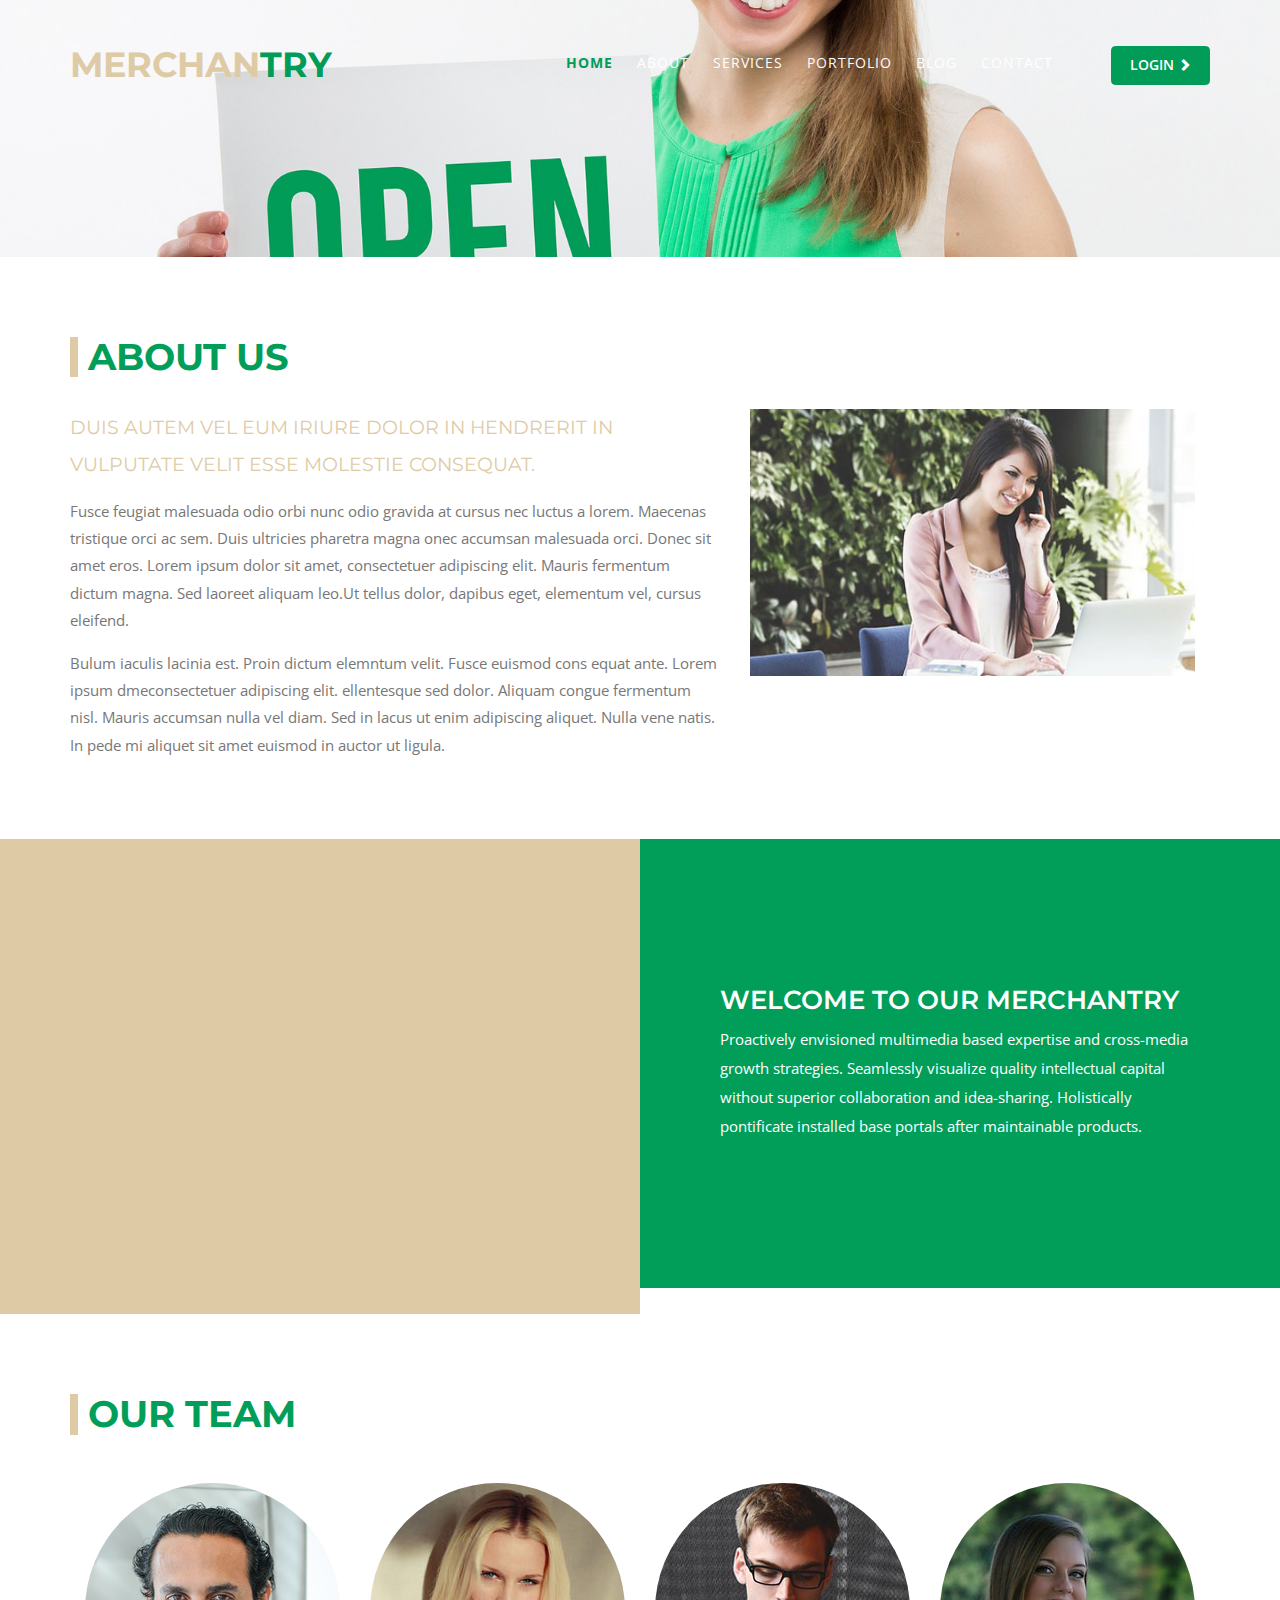
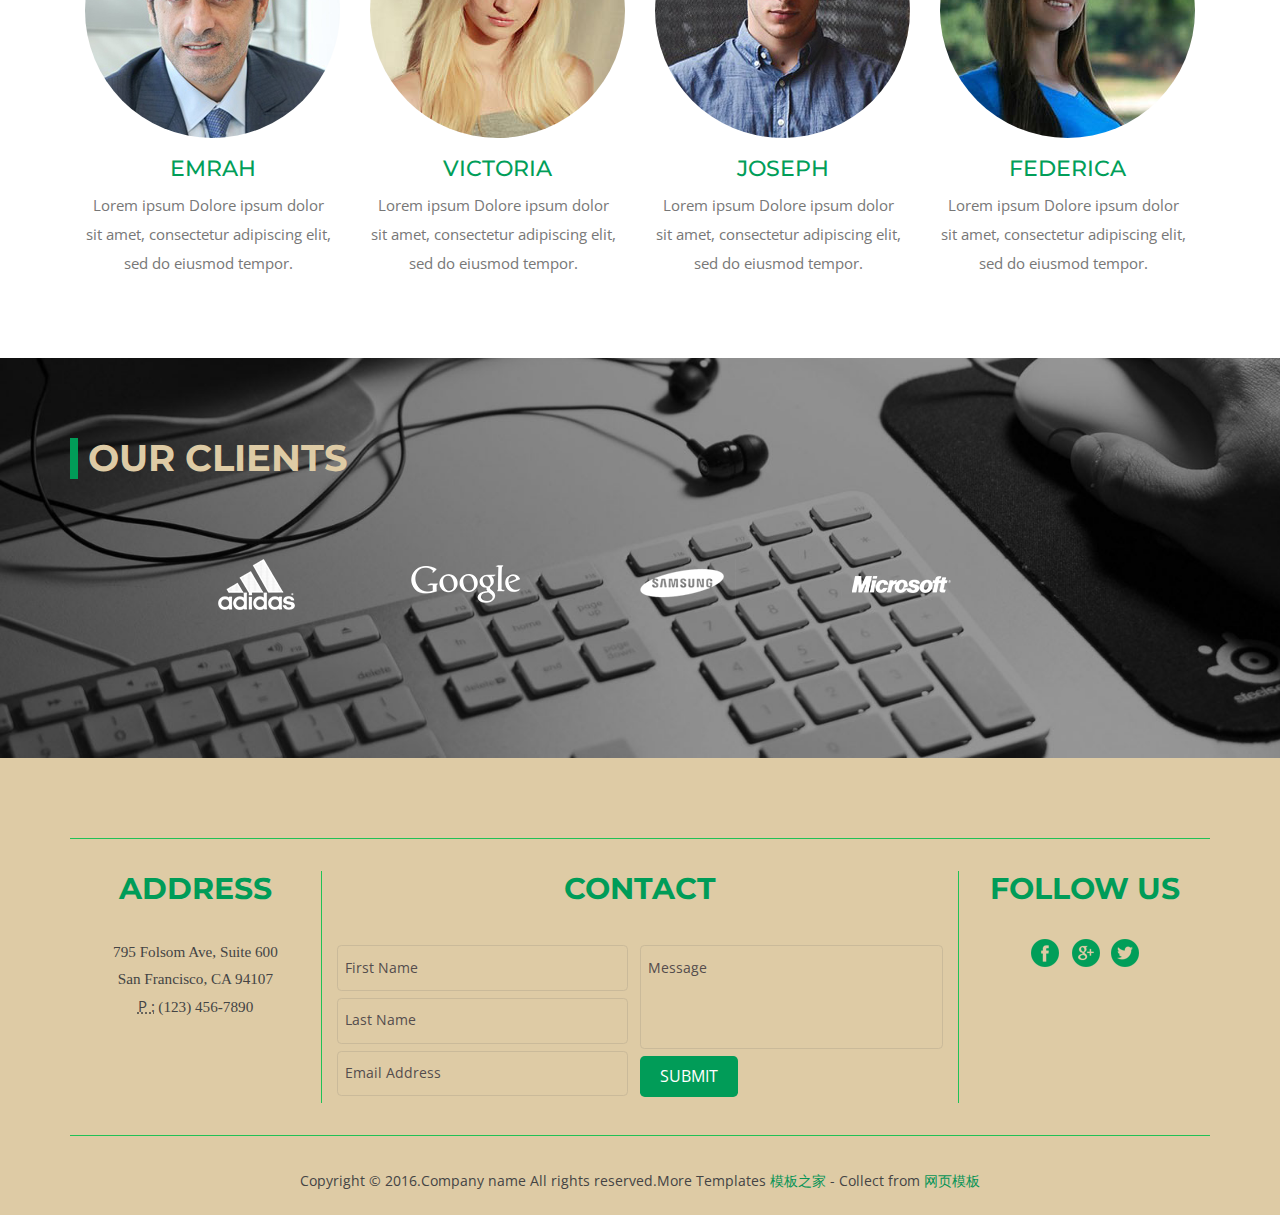
<file: static/about.html>
<!DOCTYPE HTML>
<html>
<head>
<title>About</title>
<meta name="viewport" content="width=device-width, initial-scale=1">
<meta http-equiv="Content-Type" content="text/html; charset=utf-8" />
<meta name="keywords" content="" />
<script type="application/x-javascript"> addEventListener("load", function() { setTimeout(hideURLbar, 0); }, false); function hideURLbar(){ window.scrollTo(0,1); } </script>
<link href="css/bootstrap.css" rel='stylesheet' type='text/css' />
<!--Custom-Theme-files-->
<link href="css/style.css" rel='stylesheet' type='text/css' />
<!--/script-->
<script src="js/modernizr.custom.js"></script>
<script src="js/jquery-1.11.1.min.js"></script> 
<script type="text/javascript" src="js/move-top.js"></script>
<script type="text/javascript" src="js/easing.js"></script>
<script type="text/javascript">
			jQuery(document).ready(function($) {
				$(".scroll").click(function(event){		
					event.preventDefault();
					$('html,body').animate({scrollTop:$(this.hash).offset().top},900);
				});
			});
</script>
		<link href='https://fonts.googleapis.com/css?family=Montserrat:400,700' rel='stylesheet' type='text/css'>
		<link href='https://fonts.googleapis.com/css?family=Open+Sans:400,600' rel='stylesheet' type='text/css'>

</head>
<body>
<!--start-home-->
   <div class="header two" id="home">
     <div class="container">
      <div class="header-top">
	       	<div class="logo">
                    <a href="index.html"><h1>Merchan<span>try</span></h1> </a>
			 </div>	
				    <div class="top-menu">
					    <span class="menu"> </span>
							<ul>
								<li><a class="active" href="index.html"><span data-hover="HOME">Home</span></a><label> </label></li>
								<li><a href="about.html"> <span data-hover="ABOUT">About</span></a><label> </label></li>
								<li><a href="index.html"><span data-hover="SERVICES">Services</span></a><label> </label></li>
								<li><a href="index.html"><span data-hover="PORTFOLIO">Portfolio</span></a><label> </label></li>
								<li><a href="blog.html"><span data-hover="BLOG">Blog</span></a><label> </label></li>
								<li><a href="contact.html"><span data-hover="CONTACT">CONTACT</span></a><label> </label></li>
				
							</ul>

						</div>
						<div class="login-pop">
							<div id="loginpop"><a href="#" id="loginButton"><span>Login <i class="arrow glyphicon glyphicon-chevron-right"></i></span></a>
									<div id="loginBox">                
										<form id="loginForm">
												<fieldset id="body">
													<fieldset>
														  <label for="email">Email Address</label>
														  <input type="text" name="email" id="email">
													</fieldset>
													<fieldset>
															<label for="password">Password</label>
															<input type="password" name="password" id="password">
													 </fieldset>
													<input type="submit" id="login" value="Sign in">
													<label for="checkbox"><input type="checkbox" id="checkbox"> <i>Remember me</i></label>
												</fieldset>
											<span><a href="#">Forgot your password?</a></span>
									 </form>
								</div>
							</div>

						</div>
						<script src="js/menu_jquery.js"></script>

                <!-- script-for-menu -->
								<script>
									$("span.menu").click(function(){
										$(".top-menu ul").slideToggle("slow" , function(){
										});
									});
								</script>

			<div class="clearfix"></div>
	<!--End-top-nav-script-->
	 </div>
</div>
<!--/start-banner-->
 </div>
    <!--//end-banner-->
		<!--start-about-->
   <div class="about">
		<div class="container">
			<h2 class="tittle"> About us</h2>
				<div class="about-top">
					<div class="col-md-7 about-top-right">
						<h4>Duis autem vel eum iriure dolor in hendrerit in vulputate velit esse molestie consequat.</h4>
						<p>Fusce feugiat malesuada odio orbi nunc odio gravida at cursus nec luctus a lorem. Maecenas tristique orci ac sem. Duis ultricies pharetra magna onec accumsan malesuada orci. Donec sit amet eros. Lorem ipsum dolor sit amet, consectetuer adipiscing elit. Mauris fermentum dictum magna. Sed laoreet aliquam leo.Ut tellus dolor, dapibus eget, elementum vel, cursus eleifend.</p>
						<p>Bulum iaculis lacinia est. Proin dictum elemntum velit. Fusce euismod cons equat ante. Lorem ipsum dmeconsectetuer adipiscing elit. ellentesque sed dolor. Aliquam congue fermentum nisl. Mauris accumsan nulla vel diam. Sed in lacus ut enim adipiscing aliquet. Nulla vene natis. In pede mi aliquet sit amet euismod in auctor ut ligula. </p>
					</div>
					<div class="col-md-5 about-top-left">
						<img src="images/b5.jpg" class="img-responsive" alt=""/>
					</div>
					<div class="clearfix"></div>
				</div>
        </div>
     </div>
	<!--start-welcome-->
		<div class="welcome">
			    <div class="video-top">
				   <div class="video">
					  <iframe src="https://player.vimeo.com/video/124530178"></iframe>
					</div>
					<div class="video-text">
						<h3>Welcome to Our Merchantry</h3>
						<p>Proactively envisioned multimedia based expertise and cross-media growth strategies. Seamlessly visualize quality intellectual capital without superior collaboration and idea-sharing. Holistically pontificate installed base portals after maintainable products.</p>
					</div>
						<div class="clearfix"> </div>
				</div>						
		</div>
		<!--//end-welcome-->
		<!--start-team-->
		<div class="content-team">
			<div class="container">
				<h3 class="tittle">Our team</h3>
				<div class="team-left">
					<div class="col-md-3 team-top">
						<div class="view view-seventh">
								<a href="#"><img class="img-responsive" src="images/t1.jpg" alt=""></a>
					                 <div class="mask">
				 						<ul class="social-icons">
											<li><a href="#"><span class="facebook"> </span></a></li>
											<li><a href="#"><span class="gg"> </span></a></li>
											<li><a href="#"><span class="twitter"> </span></a></li>
										</ul>
                   					 </div>
                   					 <h6>Emrah</h6>
			                    <p>Lorem ipsum Dolore ipsum dolor sit amet, consectetur adipiscing elit, sed do eiusmod tempor. </p>
                   		</div>
					</div>
					<div class="col-md-3 team-top team-in">
						<div class="view view-seventh">
								<a href="#"><img class="img-responsive" src="images/t2.jpg" alt=""></a>
								<div class="mask">
				 						<ul class="social-icons">
											<li><a href="#"><span class="facebook"> </span></a></li>
											<li><a href="#"><span class="gg"> </span></a></li>
											<li><a href="#"><span class="twitter"> </span></a></li>
										</ul>
			                    </div>
			                    <h6>Victoria</h6>
			                    <p>Lorem ipsum Dolore ipsum dolor sit amet, consectetur adipiscing elit, sed do eiusmod tempor. </p>
                   		 </div>
					</div>
					<div class="col-md-3 team-top">
						<div class="view view-seventh">
									<a href="#"><img class="img-responsive" src="images/t3.jpg" alt=""></a>
									<div class="mask">
				 						<ul class="social-icons">
											<li><a href="#"><span class="facebook"> </span></a></li>
											<li><a href="#"><span class="gg"> </span></a></li>
											<li><a href="#"><span class="twitter"> </span></a></li>
										</ul>
				                    </div>
				                    <h6>Joseph</h6>
			                    <p>Lorem ipsum Dolore ipsum dolor sit amet, consectetur adipiscing elit, sed do eiusmod tempor. </p>
                   		</div>
					</div>
					<div class="col-md-3 team-top top-team">
						<div class="view view-seventh">
									<a href="#"><img class="img-responsive" src="images/t4.jpg" alt=""></a>
								<div class="mask">
				 						<ul class="social-icons">
											<li><a href="#"><span class="facebook"> </span></a></li>
											<li><a href="#"><span class="gg"> </span></a></li>
											<li><a href="#"><span class="twitter"> </span></a></li>
										</ul>
			                    </div>
			                    <h6>Federica</h6>
			                    <p>Lorem ipsum Dolore ipsum dolor sit amet, consectetur adipiscing elit, sed do eiusmod tempor. </p>
			            </div>
					</div>
					<div class="clearfix"> </div>
				</div>
			</div>
		</div>
		<!--//end-team-->
		<!-- clients -->
			<div class="clients">
				<div class="container">
					<!-- head-section -->
						<div class="head-section text-center">
							<h3 class="tittle client">Our Clients</h3>
						</div>
					<!-- /head-section -->
					<!-- client-list -->
					<div class="client-list text-center">
						<ul>
							<li><a href="#"><img src="images/c-logo.png" title="adidas" /></a></li>
							<li><a href="#"><img src="images/c-logo1.png" title="google" /></a></li>
							<li><a href="#"><img src="images/c-logo2.png" title="samsung" /></a></li>
							<li><a href="#"><img src="images/c-logo3.png" title="microsoft" /></a></li>
						</ul>
					</div>
					<!-- /client-list -->
				</div>
			</div>
			<!-- clients -->
<!-- footer-->
	<div class="footer">
		<div class="container">
			<div class="footer-top">
				<div class="col-md-3 footer-left">
					<h4>Address</h4>
						<address>
							795 Folsom Ave, Suite 600<br>
							San Francisco, CA 94107<br>
							<abbr title="Phone">P :</abbr> (123) 456-7890
						</address>
				</div>
				<div class="col-md-6 footer-middle">
					<h4>Contact</h4>
					<form>
						<div class="ft-lt">
							<input type="text" value="First Name" placeholder="" onfocus="this.value='';" onblur="if (this.value == '') {this.value = 'First Name';}">	
							<input type="text" value="Last Name" placeholder="" onfocus="this.value='';" onblur="if (this.value == '') {this.value = 'Last Name';}">				
							<input type="text" value="Email Address" placeholder="" onfocus="this.value='';" onblur="if (this.value == '') {this.value = 'Email Address';}">
						</div>
						<div class="ft-rgt">
							<textarea placeholder="" onfocus="this.value='';" onblur="if (this.value == '') {this.value = 'Message';}">Message</textarea>	
							<input type="submit" value="Submit">
						</div>
					</form>
				</div>
				
					<div class="col-md-3 footer-left">
						<h4>Follow Us</h4>
							<div class="soci">
									<a href="#"><i class="f-1"> </i></a>
									<a href="#"><i class="t-1"> </i></a>
									<a href="#"><i class="g-1"> </i></a>
								</div>
					</div>
					<div class="clearfix"></div>
				</div>
					<div class="footer-text">
						<p>Copyright &copy; 2016.Company name All rights reserved.More Templates <a href="http://www.cssmoban.com/" target="_blank" title="模板之家">模板之家</a> - Collect from <a href="http://www.cssmoban.com/" title="网页模板" target="_blank">网页模板</a></p>
					</div>
				</div>
			</div>
			<!-- footer-->
				<!--start-smoth-scrolling-->
						<script type="text/javascript">
									$(document).ready(function() {
										/*
										var defaults = {
								  			containerID: 'toTop', // fading element id
											containerHoverID: 'toTopHover', // fading element hover id
											scrollSpeed: 1200,
											easingType: 'linear' 
								 		};
										*/
										
										$().UItoTop({ easingType: 'easeOutQuart' });
										
									});
								</script>
		<a href="#home" id="toTop" class="scroll" style="display: block;"> <span id="toTopHover" style="opacity: 1;"> </span></a>
<!--JS-->
<script type="text/javascript" src="js/bootstrap-3.1.1.min.js"></script>

<!--//JS-->

</body>
</html>
</file>
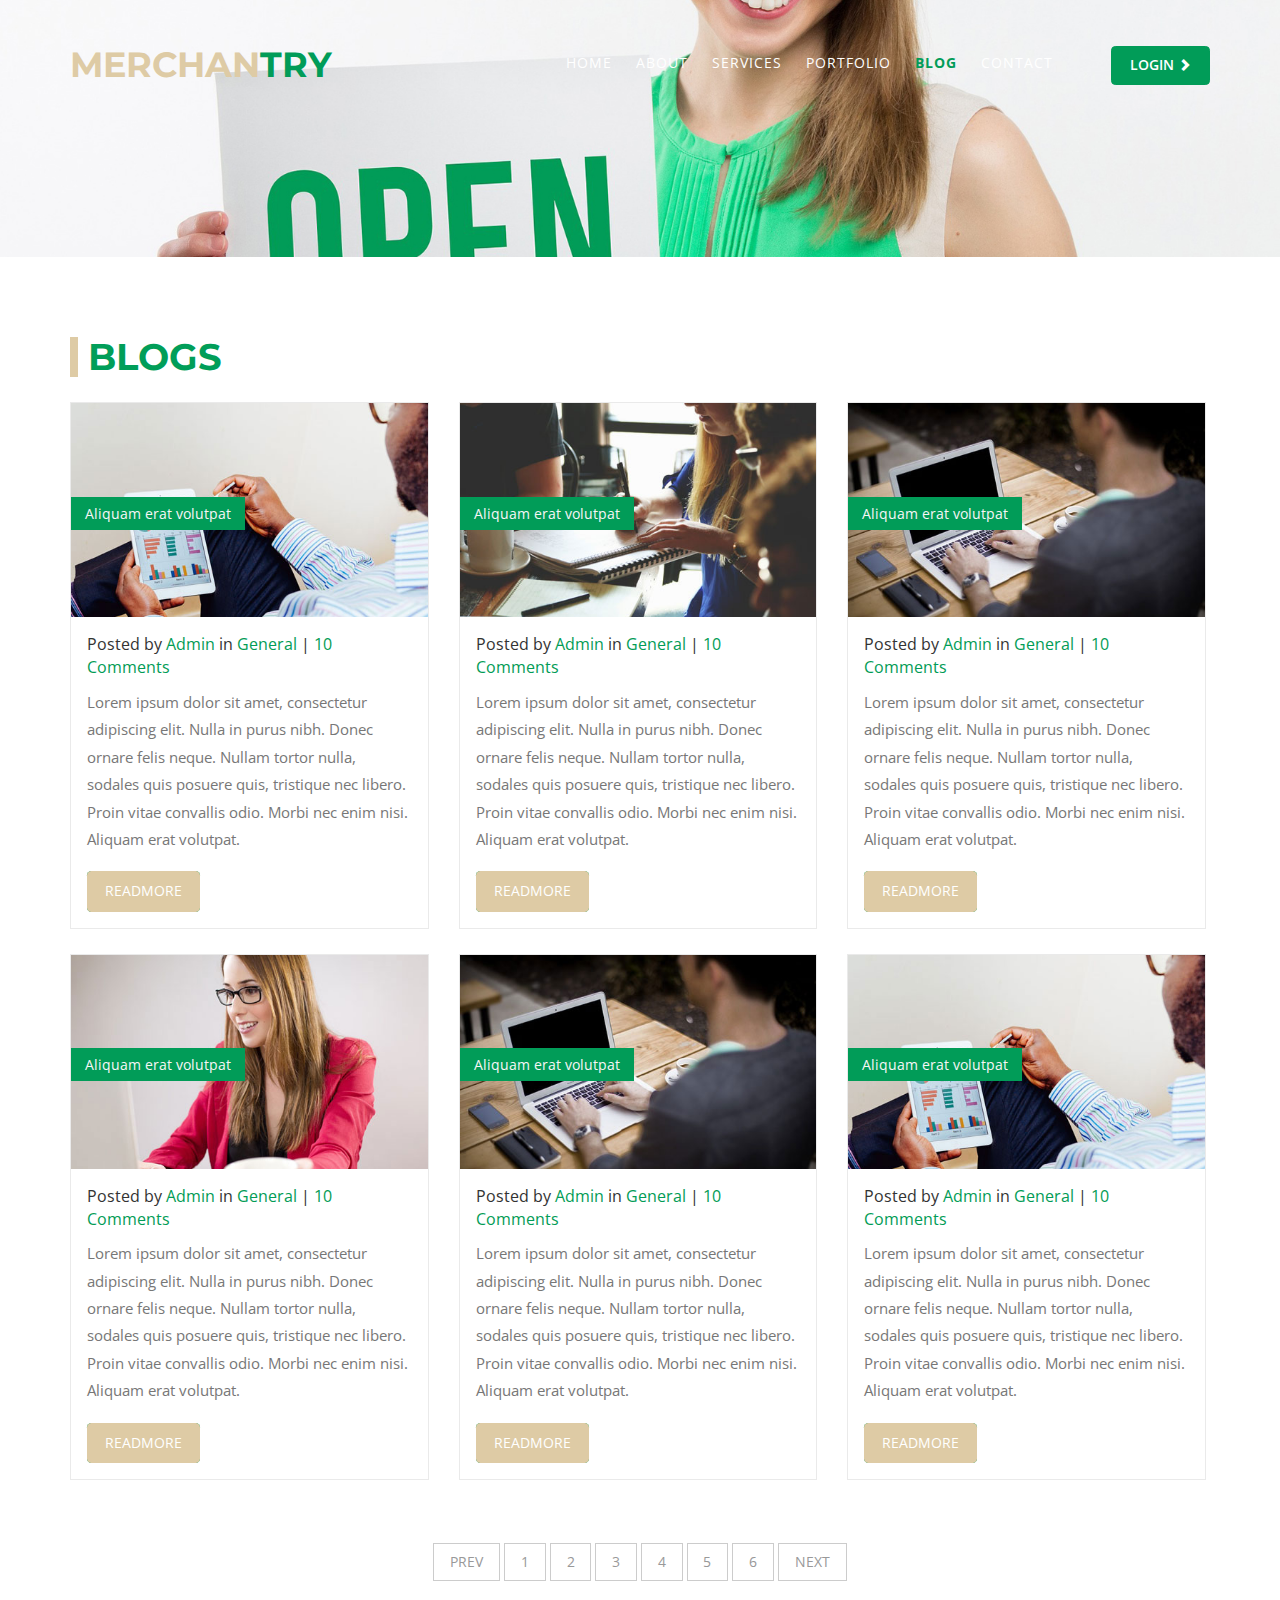
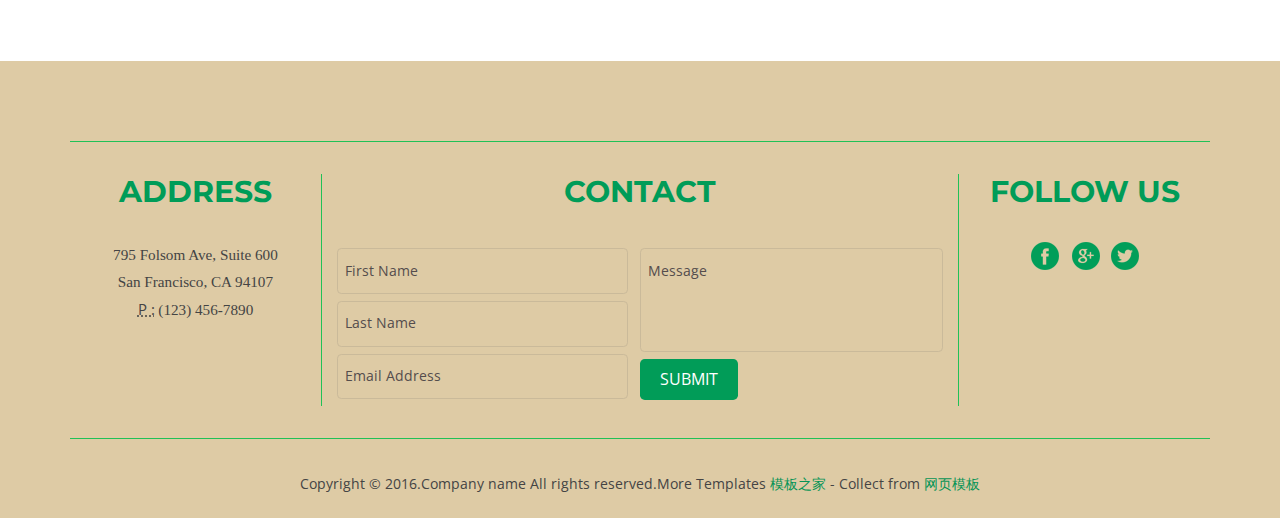
<file: static/blog.html>
<!DOCTYPE HTML>
<html>
<head>
<title>Blog</title>
<meta name="viewport" content="width=device-width, initial-scale=1">
<meta http-equiv="Content-Type" content="text/html; charset=utf-8" />
<meta name="keywords" content="" />
<script type="application/x-javascript"> addEventListener("load", function() { setTimeout(hideURLbar, 0); }, false); function hideURLbar(){ window.scrollTo(0,1); } </script>
<link href="css/bootstrap.css" rel='stylesheet' type='text/css' />
<!--Custom-Theme-files-->
<link href="css/style.css" rel='stylesheet' type='text/css' />
<!--/script-->
<script src="js/modernizr.custom.js"></script>
<script src="js/jquery-1.11.1.min.js"></script> 
<script type="text/javascript" src="js/move-top.js"></script>
<script type="text/javascript" src="js/easing.js"></script>
<script type="text/javascript">
			jQuery(document).ready(function($) {
				$(".scroll").click(function(event){		
					event.preventDefault();
					$('html,body').animate({scrollTop:$(this.hash).offset().top},900);
				});
			});
</script>
		<link href='http://fonts.googleapis.com/css?family=Montserrat:400,700' rel='stylesheet' type='text/css'>
		<link href='http://fonts.googleapis.com/css?family=Open+Sans:400,600' rel='stylesheet' type='text/css'>

</head>
<body>
<!--start-home-->
   <div class="header two" id="home">
     <div class="container">
      <div class="header-top">
	       	<div class="logo">
                    <a href="index.html"><h1>Merchan<span>try</span></h1> </a>
			 </div>	
				    <div class="top-menu">
					    <span class="menu"> </span>
							<ul>
								<li><a href="index.html"><span data-hover="HOME">Home</span></a><label> </label></li>
								<li><a href="about.html"> <span data-hover="ABOUT">About</span></a><label> </label></li>
								<li><a href="index.html"><span data-hover="SERVICES">Services</span></a><label> </label></li>
								<li><a href="index.html"><span data-hover="PORTFOLIO">Portfolio</span></a><label> </label></li>
								<li><a class="active" href="blog.html"><span data-hover="BLOG">Blog</span></a><label> </label></li>
								<li><a href="contact.html"><span data-hover="CONTACT">CONTACT</span></a><label> </label></li>
				
							</ul>

						</div>
						<div class="login-pop">
							<div id="loginpop"><a href="#" id="loginButton"><span>Login <i class="arrow glyphicon glyphicon-chevron-right"></i></span></a>
									<div id="loginBox">                
										<form id="loginForm">
												<fieldset id="body">
													<fieldset>
														  <label for="email">Email Address</label>
														  <input type="text" name="email" id="email">
													</fieldset>
													<fieldset>
															<label for="password">Password</label>
															<input type="password" name="password" id="password">
													 </fieldset>
													<input type="submit" id="login" value="Sign in">
													<label for="checkbox"><input type="checkbox" id="checkbox"> <i>Remember me</i></label>
												</fieldset>
											<span><a href="#">Forgot your password?</a></span>
									 </form>
								</div>
							</div>

						</div>
						<script src="js/menu_jquery.js"></script>

                <!-- script-for-menu -->
								<script>
									$("span.menu").click(function(){
										$(".top-menu ul").slideToggle("slow" , function(){
										});
									});
								</script>

				<div class="clearfix"></div>
					<!--End-top-nav-script-->
			 </div>
		</div>
 </div>
    <!--//end-banner-->
		<!--blog-starts--> 
<div class="blog-section">
	<div class="container"> 
		<h2 class="tittle">Blogs</h2>
		<div class="blog-post-grids">
			<div class="blog-post">
					<a href="single.html"><img src="images/b1.jpg" class="img-responsive" alt="  "/></a>
					<div class="text">
						<a href="single.html"> Aliquam erat volutpat</a>
					</div>
					<div class="admin-tag">
					<p>Posted by <a href="single.html">Admin</a> in <a href="#">General</a> | <a href="single.html">10 Comments</a></p>
					<p class="erat">Lorem ipsum dolor sit amet, consectetur adipiscing elit.
					Nulla in purus nibh. Donec ornare felis neque. Nullam tortor 
					nulla, sodales quis posuere quis, tristique nec libero. Proin 
					vitae convallis odio. Morbi nec enim nisi. Aliquam erat volutpat.</p>
					<a href="single.html" class="hvr-shutter-in-horizontal more">Readmore<span> </span></a>
					</div>
			</div>
			<div class="blog-post">
					<a href="single.html"><img src="images/b2.jpg" class="img-responsive" alt="  "/></a>
					<div class="text">
						<a href="single.html"> Aliquam erat volutpat</a>
					</div>
					<div class="admin-tag">
					<p>Posted by <a href="single.html">Admin</a> in <a href="#">General</a> | <a href="single.html">10 Comments</a></p>
					<p class="erat">Lorem ipsum dolor sit amet, consectetur adipiscing elit.
					Nulla in purus nibh. Donec ornare felis neque. Nullam tortor 
					nulla, sodales quis posuere quis, tristique nec libero. Proin 
					vitae convallis odio. Morbi nec enim nisi. Aliquam erat volutpat.</p>
					<a href="single.html" class="hvr-shutter-in-horizontal more">Readmore<span> </span></a>
					</div>
			</div>
		</div>
		<div class="blog-post-grids">
			<div class="blog-post">
				<a href="single.html"><img src="images/b3.jpg" class="img-responsive" alt="  "/></a>
				<div class="text">
					<a href="single.html"> Aliquam erat volutpat</a>
				</div>
				<div class="admin-tag">
				<p>Posted by <a href="single.html">Admin</a> in <a href="#">General</a> | <a href="single.html">10 Comments</a></p>
				<p class="erat">Lorem ipsum dolor sit amet, consectetur adipiscing elit.
				Nulla in purus nibh. Donec ornare felis neque. Nullam tortor 
				nulla, sodales quis posuere quis, tristique nec libero. Proin 
				vitae convallis odio. Morbi nec enim nisi. Aliquam erat volutpat.</p>
				<a href="single.html" class="hvr-shutter-in-horizontal more">Readmore<span> </span></a>
				</div>
			</div>
			<div class="blog-post">
				<a href="single.html"><img src="images/b4.jpg" class="img-responsive" alt="  "/></a>
				<div class="text">
					<a href="single.html"> Aliquam erat volutpat</a>
				</div>
				<div class="admin-tag">
				<p>Posted by <a href="single.html">Admin</a> in <a href="#">General</a> | <a href="single.html">10 Comments</a></p>
				<p class="erat">Lorem ipsum dolor sit amet, consectetur adipiscing elit.
				Nulla in purus nibh. Donec ornare felis neque. Nullam tortor 
				nulla, sodales quis posuere quis, tristique nec libero. Proin 
				vitae convallis odio. Morbi nec enim nisi. Aliquam erat volutpat.</p>
				<a href="single.html" class="hvr-shutter-in-horizontal more">Readmore<span> </span></a>
				</div>
			</div>
		</div>
		<div class="blog-post-grids">
			<div class="blog-post">
				<a href="single.html"><img src="images/b4.jpg" class="img-responsive" alt="  "/></a>
				<div class="text">
					<a href="single.html"> Aliquam erat volutpat</a>
				</div>
				<div class="admin-tag">
				<p>Posted by <a href="single.html">Admin</a> in <a href="#">General</a> | <a href="single.html">10 Comments</a></p>
				<p class="erat">Lorem ipsum dolor sit amet, consectetur adipiscing elit.
				Nulla in purus nibh. Donec ornare felis neque. Nullam tortor 
				nulla, sodales quis posuere quis, tristique nec libero. Proin 
				vitae convallis odio. Morbi nec enim nisi. Aliquam erat volutpat.</p>
				<a href="single.html" class="hvr-shutter-in-horizontal more">Readmore<span> </span></a>
				</div>
			</div>
			<div class="blog-post lost">
				<a href="single.html"><img src="images/b1.jpg" class="img-responsive" alt="  "/></a>
				<div class="text">
					<a href="single.html"> Aliquam erat volutpat</a>
				</div>
				<div class="admin-tag">
				<p>Posted by <a href="single.html">Admin</a> in <a href="#">General</a> | <a href="single.html">10 Comments</a></p>
				<p class="erat">Lorem ipsum dolor sit amet, consectetur adipiscing elit.
				Nulla in purus nibh. Donec ornare felis neque. Nullam tortor 
				nulla, sodales quis posuere quis, tristique nec libero. Proin 
				vitae convallis odio. Morbi nec enim nisi. Aliquam erat volutpat.</p>
				<a href="single.html" class="hvr-shutter-in-horizontal more">Readmore<span> </span></a>
				</div>
			</div>
			<div class="clearfix"> </div>
		</div>
		<div class="clearfix"> </div>
	</div>
	<!--start-news-pagenate-->
				<div class="blog-pagenat">
					<ul>
						<li><a class="frist" href="#">Prev</a></li>
						<li><a href="#">1</a></li>
						<li><a href="#">2</a></li>
						<li><a href="#">3</a></li>
						<li><a href="#">4</a></li>
						<li><a href="#">5</a></li>
						<li><a href="#">6</a></li>
						<li><a class="last" href="#">Next</a></li>
					</ul>
				</div>
			<!--//End-news-pagenate-->
	</div> 
<!-- footer-->
	<div class="footer">
		<div class="container">
			<div class="footer-top">
				<div class="col-md-3 footer-left">
					<h4>Address</h4>
						<address>
							795 Folsom Ave, Suite 600<br>
							San Francisco, CA 94107<br>
							<abbr title="Phone">P :</abbr> (123) 456-7890
						</address>
				</div>
				<div class="col-md-6 footer-middle">
					<h4>Contact</h4>
					<form>
						<div class="ft-lt">
							<input type="text" value="First Name" placeholder="" onfocus="this.value='';" onblur="if (this.value == '') {this.value = 'First Name';}">	
							<input type="text" value="Last Name" placeholder="" onfocus="this.value='';" onblur="if (this.value == '') {this.value = 'Last Name';}">				
							<input type="text" value="Email Address" placeholder="" onfocus="this.value='';" onblur="if (this.value == '') {this.value = 'Email Address';}">
						</div>
						<div class="ft-rgt">
							<textarea placeholder="" onfocus="this.value='';" onblur="if (this.value == '') {this.value = 'Message';}">Message</textarea>	
							<input type="submit" value="Submit">
						</div>
					</form>
				</div>
				
					<div class="col-md-3 footer-left">
						<h4>Follow Us</h4>
							<div class="soci">
									<a href="#"><i class="f-1"> </i></a>
									<a href="#"><i class="t-1"> </i></a>
									<a href="#"><i class="g-1"> </i></a>
								</div>
					</div>
					<div class="clearfix"></div>
				</div>
					<div class="footer-text">
						<p>Copyright &copy; 2016.Company name All rights reserved.More Templates <a href="http://www.cssmoban.com/" target="_blank" title="模板之家">模板之家</a> - Collect from <a href="http://www.cssmoban.com/" title="网页模板" target="_blank">网页模板</a></p>
					</div>
				</div>
			</div>
			<!-- footer-->
				<!--start-smoth-scrolling-->
						<script type="text/javascript">
									$(document).ready(function() {
										/*
										var defaults = {
								  			containerID: 'toTop', // fading element id
											containerHoverID: 'toTopHover', // fading element hover id
											scrollSpeed: 1200,
											easingType: 'linear' 
								 		};
										*/
										
										$().UItoTop({ easingType: 'easeOutQuart' });
										
									});
								</script>
		<a href="#home" id="toTop" class="scroll" style="display: block;"> <span id="toTopHover" style="opacity: 1;"> </span></a>
<!--JS-->
<script type="text/javascript" src="js/bootstrap-3.1.1.min.js"></script>

<!--//JS-->

</body>
</html>
</file>
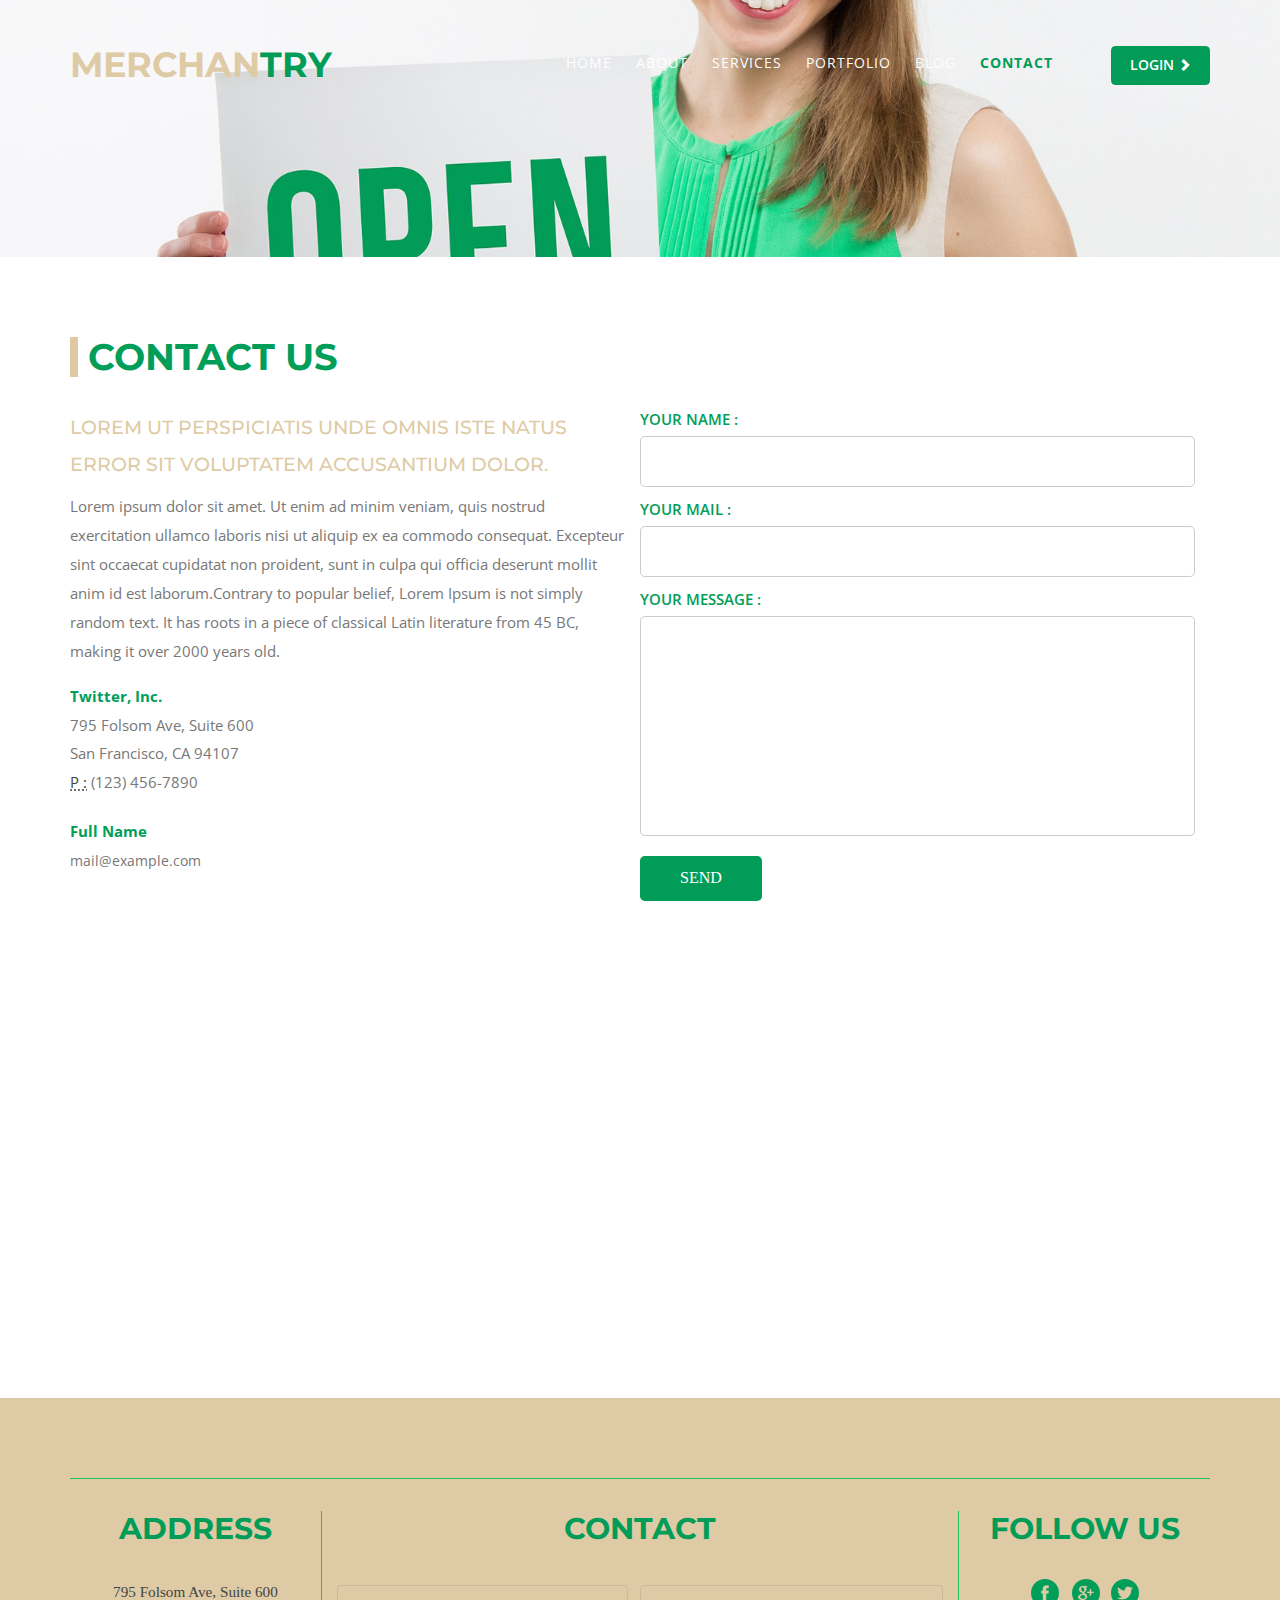
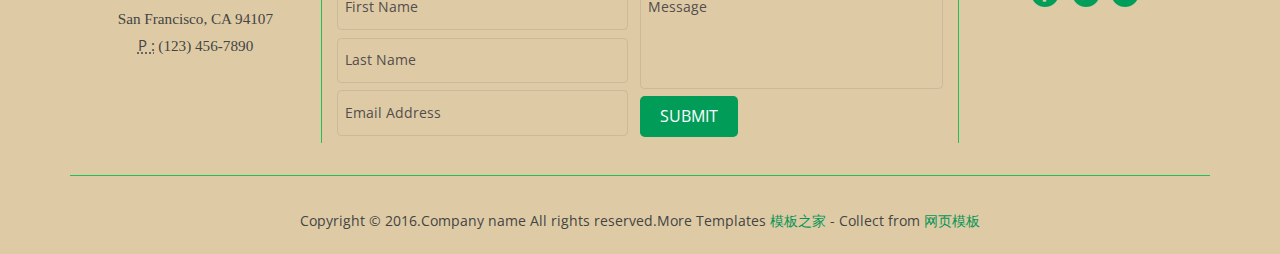
<file: static/contact.html>
<!DOCTYPE HTML>
<html>
<head>
<title>Contact</title>
<meta name="viewport" content="width=device-width, initial-scale=1">
<meta http-equiv="Content-Type" content="text/html; charset=utf-8" />
<meta name="keywords" content="" />
<script type="application/x-javascript"> addEventListener("load", function() { setTimeout(hideURLbar, 0); }, false); function hideURLbar(){ window.scrollTo(0,1); } </script>
<link href="css/bootstrap.css" rel='stylesheet' type='text/css' />
<!--Custom-Theme-files-->
<link href="css/style.css" rel='stylesheet' type='text/css' />
<!--/script-->
<script src="js/modernizr.custom.js"></script>
<script src="js/jquery-1.11.1.min.js"></script> 
<script type="text/javascript" src="js/move-top.js"></script>
<script type="text/javascript" src="js/easing.js"></script>
<script type="text/javascript">
			jQuery(document).ready(function($) {
				$(".scroll").click(function(event){		
					event.preventDefault();
					$('html,body').animate({scrollTop:$(this.hash).offset().top},900);
				});
			});
</script>
		<link href='https://fonts.googleapis.com/css?family=Montserrat:400,700' rel='stylesheet' type='text/css'>
		<link href='https://fonts.googleapis.com/css?family=Open+Sans:400,600' rel='stylesheet' type='text/css'>

</head>
<body>
<!--start-home-->
   <div class="header two" id="home">
     <div class="container">
      <div class="header-top">
	       	<div class="logo">
                    <a href="index.html"><h1>Merchan<span>try</span></h1> </a>
			 </div>	
				    <div class="top-menu">
					    <span class="menu"> </span>
							<ul>
								<li><a href="index.html"><span data-hover="HOME">Home</span></a><label> </label></li>
								<li><a href="about.html"> <span data-hover="ABOUT">About</span></a><label> </label></li>
								<li><a href="index.html"><span data-hover="SERVICES">Services</span></a><label> </label></li>
								<li><a href="index.html"><span data-hover="PORTFOLIO">Portfolio</span></a><label> </label></li>
								<li><a href="blog.html"><span data-hover="BLOG">Blog</span></a><label> </label></li>
								<li><a class="active" href="contact.html"><span data-hover="CONTACT">Contact</span></a><label> </label></li>
				
							</ul>

						</div>
						<div class="login-pop">
							<div id="loginpop"><a href="#" id="loginButton"><span>Login <i class="arrow glyphicon glyphicon-chevron-right"></i></span></a>
									<div id="loginBox">                
										<form id="loginForm">
												<fieldset id="body">
													<fieldset>
														  <label for="email">Email Address</label>
														  <input type="text" name="email" id="email">
													</fieldset>
													<fieldset>
															<label for="password">Password</label>
															<input type="password" name="password" id="password">
													 </fieldset>
													<input type="submit" id="login" value="Sign in">
													<label for="checkbox"><input type="checkbox" id="checkbox"> <i>Remember me</i></label>
												</fieldset>
											<span><a href="#">Forgot your password?</a></span>
									 </form>
								</div>
							</div>

						</div>
						<script src="js/menu_jquery.js"></script>

                <!-- script-for-menu -->
								<script>
									$("span.menu").click(function(){
										$(".top-menu ul").slideToggle("slow" , function(){
										});
									});
								</script>

				<div class="clearfix"></div>
					<!--End-top-nav-script-->
			 </div>
		</div>
 </div>
  <!--//end-banner-->
<!--/contact-->
	 <div class="section-contact">
	    <div class="container">
			      <h2 class="tittle">Contact us</h2>
				<div class="contact-main">
					<div class="col-md-6 contact-in">
						<h5>Lorem ut perspiciatis unde omnis iste natus error sit voluptatem accusantium dolor.</h5>
						<p class="para1">Lorem ipsum dolor sit amet. Ut enim ad minim veniam, quis nostrud exercitation ullamco laboris nisi ut aliquip ex ea commodo consequat. Excepteur sint occaecat cupidatat non proident, sunt in culpa qui officia deserunt mollit anim id est laborum.Contrary to popular belief, Lorem Ipsum is not simply random text. It has roots in a piece of classical Latin literature from 45 BC, making it over 2000 years old.  </p>
						<div class="more-address"> 
								<address>
								  <strong>Twitter, Inc.</strong><br>
								  795 Folsom Ave, Suite 600<br>
								  San Francisco, CA 94107<br>
								  <abbr title="Phone">P :</abbr> (123) 456-7890
								</address>
								<address>
								  <strong>Full Name</strong><br>
								  <a href="mailto:info@example.com">mail@example.com</a>
							   </address>
						  </div>
					</div>
					<div class="col-md-6 contact-grid">
						<form>
							<p class="your-para">Your Name :</p>
							<input type="text" value="" onfocus="this.value='';" onblur="if (this.value == '') {this.value ='';}">
							<p class="your-para">Your Mail :</p>
							<input type="text" value="" onfocus="this.value='';" onblur="if (this.value == '') {this.value ='';}">
							<p class="your-para">Your Message :</p>
							<textarea cols="77" rows="6" onfocus="this.value='';" onblur="if (this.value == '') {this.value = '';}"></textarea>
							<div class="send">
								<input type="submit" value="Send" >
							</div>
						</form>
					</div>
						<div class="clearfix"> </div>
			      </div>
	       </div>
     </div>
<!--//contact-->
	<!--map-->
			<div class="map">
				<iframe src="https://www.google.com/maps/embed?pb=!1m18!1m12!1m3!1d1675115.8258740564!2d-98.4671417929578!3d34.91371150021706!2m3!1f0!2f0!3f0!3m2!1i1024!2i768!4f13.1!3m3!1m2!1s0x54eab584e432360b%3A0x1c3bb99243deb742!2sUnited+States!5e0!3m2!1sen!2sin!4v1434956093308"></iframe>
				<span> </span>

			</div>
	<!--//map-->

<!-- footer-->
	<div class="footer">
		<div class="container">
			<div class="footer-top">
				<div class="col-md-3 footer-left">
					<h4>Address</h4>
						<address>
							795 Folsom Ave, Suite 600<br>
							San Francisco, CA 94107<br>
							<abbr title="Phone">P :</abbr> (123) 456-7890
						</address>
				</div>
				<div class="col-md-6 footer-middle">
					<h4>Contact</h4>
					<form>
						<div class="ft-lt">
							<input type="text" value="First Name" placeholder="" onfocus="this.value='';" onblur="if (this.value == '') {this.value = 'First Name';}">	
							<input type="text" value="Last Name" placeholder="" onfocus="this.value='';" onblur="if (this.value == '') {this.value = 'Last Name';}">				
							<input type="text" value="Email Address" placeholder="" onfocus="this.value='';" onblur="if (this.value == '') {this.value = 'Email Address';}">
						</div>
						<div class="ft-rgt">
							<textarea placeholder="" onfocus="this.value='';" onblur="if (this.value == '') {this.value = 'Message';}">Message</textarea>	
							<input type="submit" value="Submit">
						</div>
					</form>
				</div>
				
					<div class="col-md-3 footer-left">
						<h4>Follow Us</h4>
							<div class="soci">
									<a href="#"><i class="f-1"> </i></a>
									<a href="#"><i class="t-1"> </i></a>
									<a href="#"><i class="g-1"> </i></a>
								</div>
					</div>
					<div class="clearfix"></div>
				</div>
					<div class="footer-text">
						<p>Copyright &copy; 2016.Company name All rights reserved.More Templates <a href="http://www.cssmoban.com/" target="_blank" title="模板之家">模板之家</a> - Collect from <a href="http://www.cssmoban.com/" title="网页模板" target="_blank">网页模板</a></p>
					</div>
				</div>
			</div>
			<!-- footer-->
				<!--start-smoth-scrolling-->
						<script type="text/javascript">
									$(document).ready(function() {
										/*
										var defaults = {
								  			containerID: 'toTop', // fading element id
											containerHoverID: 'toTopHover', // fading element hover id
											scrollSpeed: 1200,
											easingType: 'linear' 
								 		};
										*/
										
										$().UItoTop({ easingType: 'easeOutQuart' });
										
									});
								</script>
		<a href="#home" id="toTop" class="scroll" style="display: block;"> <span id="toTopHover" style="opacity: 1;"> </span></a>
<!--JS-->
<script type="text/javascript" src="js/bootstrap-3.1.1.min.js"></script>

<!--//JS-->

</body>
</html>
</file>
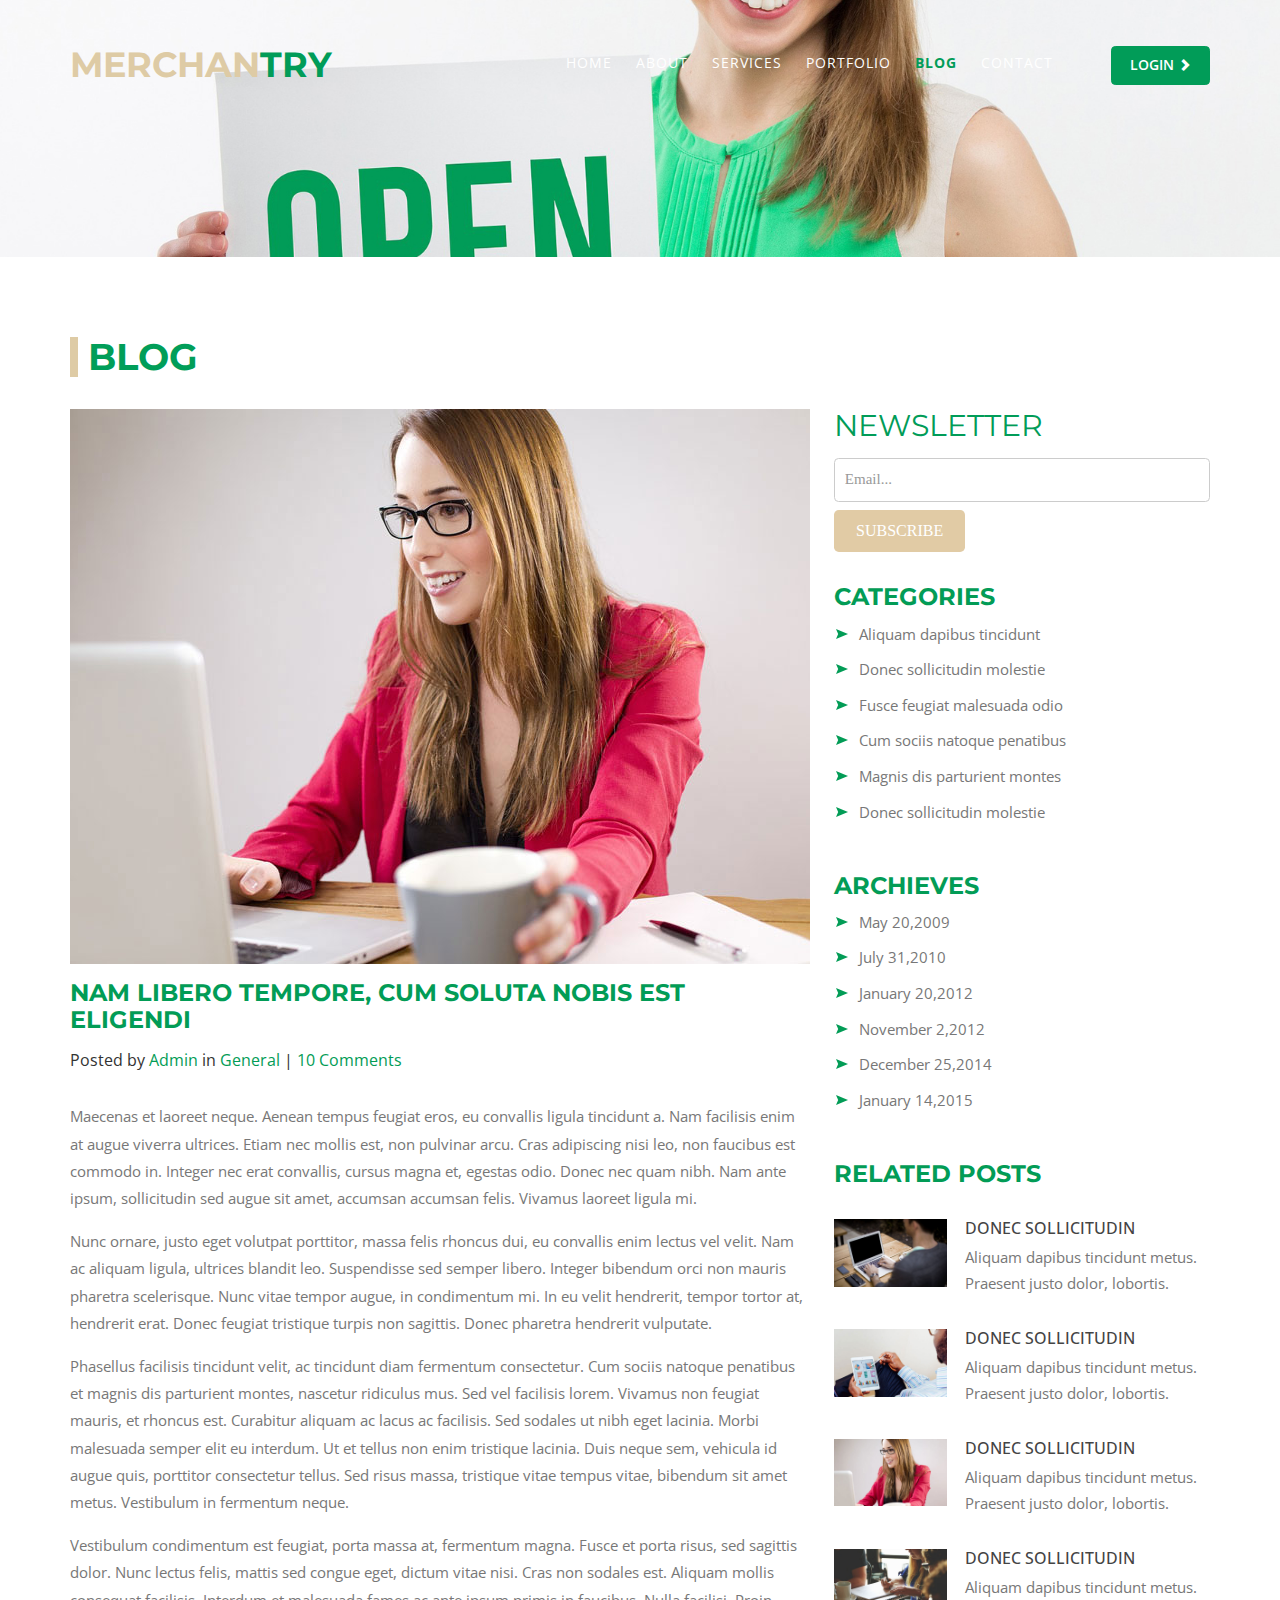
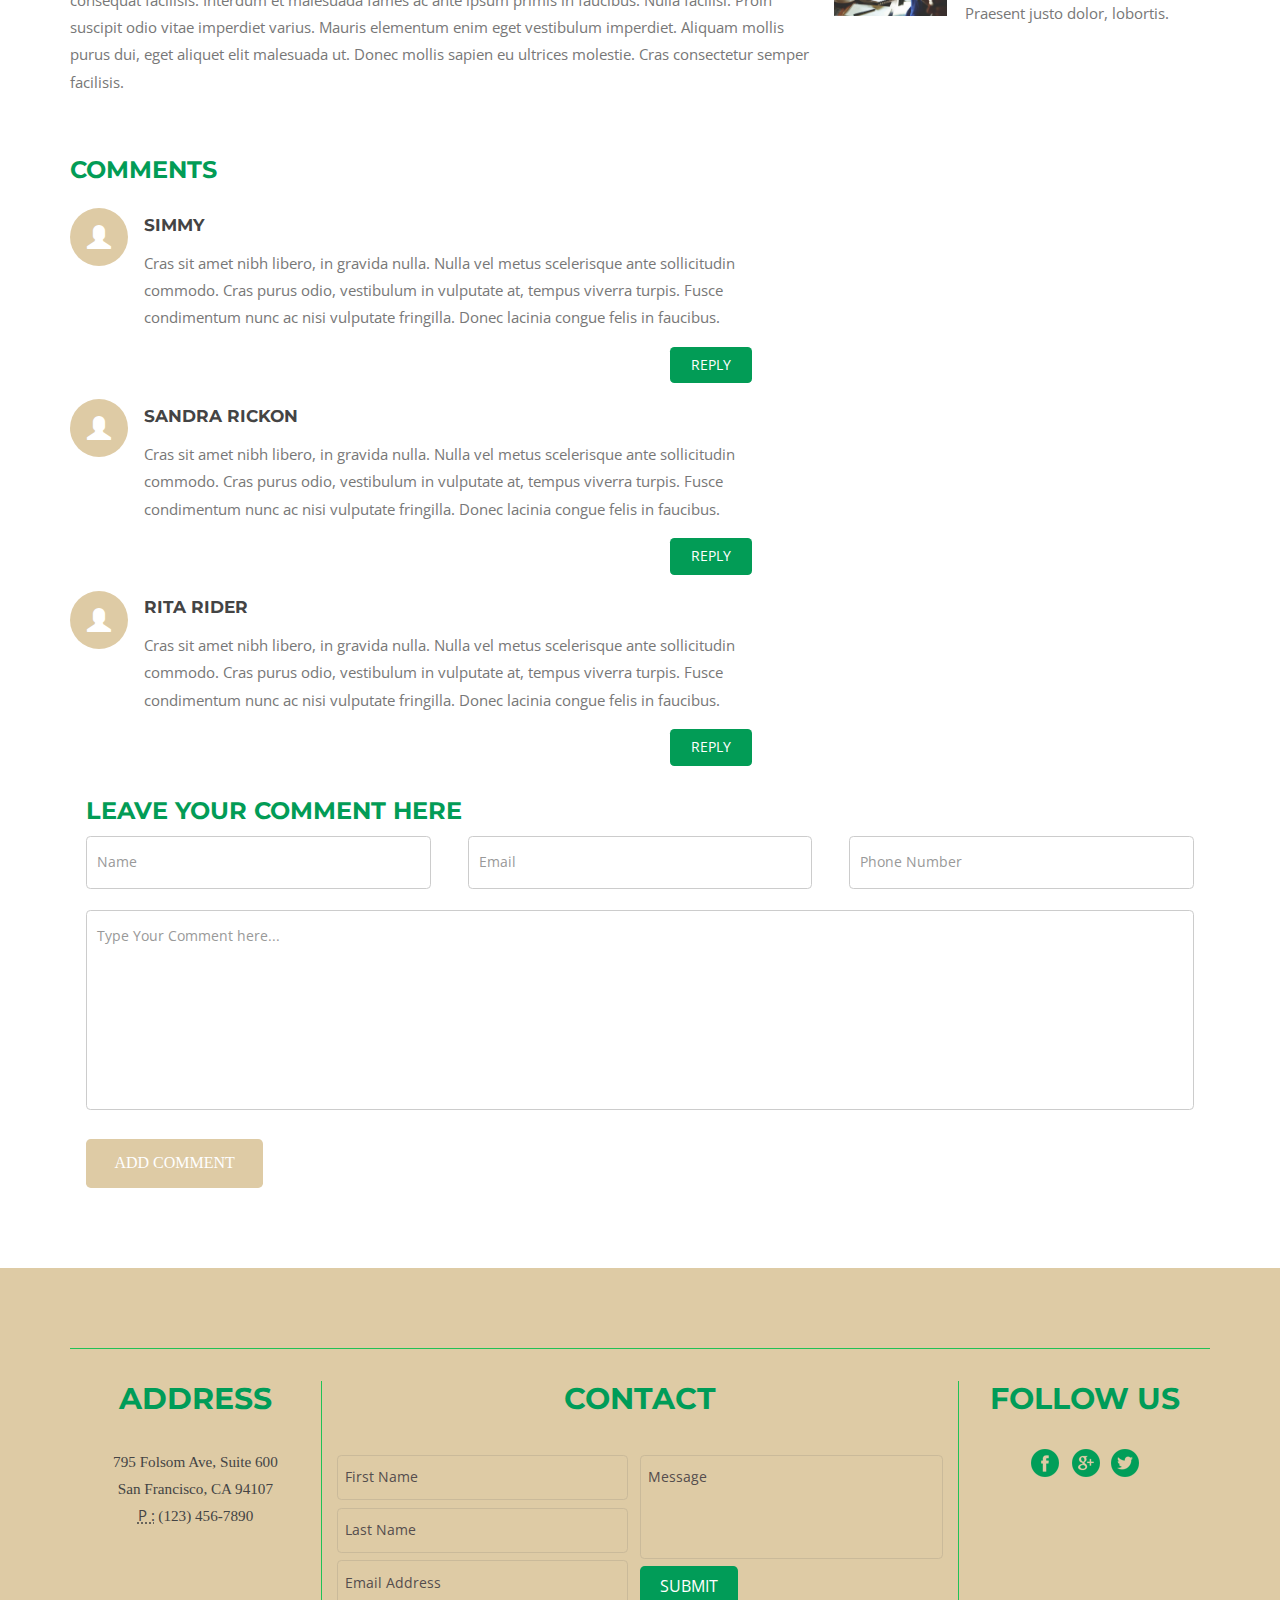
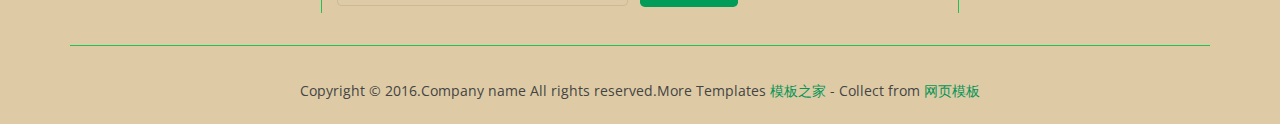
<file: static/single.html>
<!DOCTYPE HTML>
<html>
<head>
<title>Single Page</title>
<meta name="viewport" content="width=device-width, initial-scale=1">
<meta http-equiv="Content-Type" content="text/html; charset=utf-8" />
<meta name="keywords" content="" />
<script type="application/x-javascript"> addEventListener("load", function() { setTimeout(hideURLbar, 0); }, false); function hideURLbar(){ window.scrollTo(0,1); } </script>
<link href="css/bootstrap.css" rel='stylesheet' type='text/css' />
<!--Custom-Theme-files-->
<link href="css/style.css" rel='stylesheet' type='text/css' />
<!--/script-->
<script src="js/modernizr.custom.js"></script>
<script src="js/jquery-1.11.1.min.js"></script> 
<script type="text/javascript" src="js/move-top.js"></script>
<script type="text/javascript" src="js/easing.js"></script>
<script type="text/javascript">
			jQuery(document).ready(function($) {
				$(".scroll").click(function(event){		
					event.preventDefault();
					$('html,body').animate({scrollTop:$(this.hash).offset().top},900);
				});
			});
</script>
		<link href='https://fonts.googleapis.com/css?family=Montserrat:400,700' rel='stylesheet' type='text/css'>
		<link href='https://fonts.googleapis.com/css?family=Open+Sans:400,600' rel='stylesheet' type='text/css'>

</head>
<body>
<!--start-home-->
   <div class="header two" id="home">
     <div class="container">
      <div class="header-top">
	       	<div class="logo">
                    <a href="index.html"><h1>Merchan<span>try</span></h1> </a>
			 </div>	
				    <div class="top-menu">
					    <span class="menu"> </span>
							<ul>
								<li><a href="index.html"><span data-hover="HOME">Home</span></a><label> </label></li>
								<li><a href="about.html"> <span data-hover="ABOUT">About</span></a><label> </label></li>
								<li><a href="index.html"><span data-hover="SERVICES">Services</span></a><label> </label></li>
								<li><a href="index.html"><span data-hover="Portfolio">Portfolio</span></a><label> </label></li>
								<li><a class="active" href="blog.html"><span data-hover="BLOG">Blog</span></a><label> </label></li>
								<li><a href="contact.html"><span data-hover="CONTACT">Contact</span></a><label> </label></li>
				
							</ul>

						</div>
						<div class="login-pop">
							<div id="loginpop"><a href="#" id="loginButton"><span>Login <i class="arrow glyphicon glyphicon-chevron-right"></i></span></a>
									<div id="loginBox">                
										<form id="loginForm">
												<fieldset id="body">
													<fieldset>
														  <label for="email">Email Address</label>
														  <input type="text" name="email" id="email">
													</fieldset>
													<fieldset>
															<label for="password">Password</label>
															<input type="password" name="password" id="password">
													 </fieldset>
													<input type="submit" id="login" value="Sign in">
													<label for="checkbox"><input type="checkbox" id="checkbox"> <i>Remember me</i></label>
												</fieldset>
											<span><a href="#">Forgot your password?</a></span>
									 </form>
								</div>
							</div>

						</div>
						<script src="js/menu_jquery.js"></script>

                <!-- script-for-menu -->
								<script>
									$("span.menu").click(function(){
										$(".top-menu ul").slideToggle("slow" , function(){
										});
									});
								</script>

				<div class="clearfix"></div>
					<!--End-top-nav-script-->
			 </div>
		</div>
 </div>
    <!--//end-banner-->
		<!--blog-starts--> 
<div class="blog-section">
	<div class="container"> 
	   <h2 class="tittle">Blog</h2>
		<!--single-page-->
		 <div class="banner-bdy sig">
			<div class="single">
			<div class="sing-img-text">
				<img src="images/single.jpg" class="img-responsive" alt=" ">
				<div class="sing-img-text1">
					<h3>Nam libero tempore, cum soluta nobis est eligendi</h3>
						<div class="admin-tag1">
							<p>Posted by <a href="single.html">Admin</a> in <a href="#">General</a> | <a href="single.html">10 Comments</a></p>
						</div>
					<p class="est">Maecenas et laoreet neque. Aenean tempus feugiat eros, eu convallis ligula tincidunt a. Nam facilisis enim at augue viverra ultrices. Etiam nec mollis est, non pulvinar arcu. Cras adipiscing nisi leo, non faucibus est commodo in. Integer nec erat convallis, cursus magna et, egestas odio. Donec nec quam nibh. Nam ante ipsum, sollicitudin sed augue sit amet, accumsan accumsan felis. Vivamus laoreet ligula mi.
						<span>Nunc ornare, justo eget volutpat porttitor, massa felis rhoncus dui, eu convallis enim lectus vel velit. Nam ac aliquam ligula, ultrices blandit leo. Suspendisse sed semper libero. Integer bibendum orci non mauris pharetra scelerisque. Nunc vitae tempor augue, in condimentum mi. In eu velit hendrerit, tempor tortor at, hendrerit erat. Donec feugiat tristique turpis non sagittis. Donec pharetra hendrerit vulputate.</span>
						Phasellus facilisis tincidunt velit, ac tincidunt diam fermentum consectetur. Cum sociis natoque penatibus et magnis dis parturient montes, nascetur ridiculus mus. Sed vel facilisis lorem. Vivamus non feugiat mauris, et rhoncus est. Curabitur aliquam ac lacus ac facilisis. Sed sodales ut nibh eget lacinia. Morbi malesuada semper elit eu interdum. Ut et tellus non enim tristique lacinia. Duis neque sem, vehicula id augue quis, porttitor consectetur tellus. Sed risus massa, tristique vitae tempus vitae, bibendum sit amet metus. Vestibulum in fermentum neque.
						<span>Vestibulum condimentum est feugiat, porta massa at, fermentum magna. Fusce et porta risus, sed sagittis dolor. Nunc lectus felis, mattis sed congue eget, dictum vitae nisi. Cras non sodales est. Aliquam mollis consequat facilisis. Interdum et malesuada fames ac ante ipsum primis in faucibus. Nulla facilisi. Proin suscipit odio vitae imperdiet varius. Mauris elementum enim eget vestibulum imperdiet. Aliquam mollis purus dui, eget aliquet elit malesuada ut. Donec mollis sapien eu ultrices molestie. Cras consectetur semper facilisis.</span></p>
					<div class="com">
						<h3 class="commant">Comments</h3>
						<ul class="media-list">
						  <li class="media">
							<div class="media-left">
							  <a href="#">
								<span class="glyphicon glyphicon-user"></span>
							  </a>
							</div>
							<div class="media-body">
							  <h4 class="media-heading">Simmy</h4>
							  <p>Cras sit amet nibh libero, in gravida nulla. Nulla vel metus 
							  scelerisque ante sollicitudin commodo. Cras purus odio, 
							  vestibulum in vulputate at, tempus viverra turpis. 
							  Fusce condimentum nunc ac nisi vulputate fringilla. 
							  Donec lacinia congue felis in faucibus.</p>
							  <a href="#">Reply</a>
							</div>
						  </li>
						  <li class="media">
							<div class="media-left">
							  <a href="#">
								<span class="glyphicon glyphicon-user"></span>
							  </a>
							</div>
							<div class="media-body">
							  <h4 class="media-heading">Sandra Rickon</h4>
							  <p>Cras sit amet nibh libero, in gravida nulla. Nulla vel metus 
							  scelerisque ante sollicitudin commodo. Cras purus odio, 
							  vestibulum in vulputate at, tempus viverra turpis. 
							  Fusce condimentum nunc ac nisi vulputate fringilla. 
							  Donec lacinia congue felis in faucibus.</p>
							  <a href="#">Reply</a>
							</div>
						  </li>
						  <li class="media">
							<div class="media-left">
							  <a href="#">
								<span class="glyphicon glyphicon-user"></span>
							  </a>
							</div>
							<div class="media-body">
							  <h4 class="media-heading">Rita Rider</h4>
							  <p>Cras sit amet nibh libero, in gravida nulla. Nulla vel metus 
							  scelerisque ante sollicitudin commodo. Cras purus odio, 
							  vestibulum in vulputate at, tempus viverra turpis. 
							  Fusce condimentum nunc ac nisi vulputate fringilla. 
							  Donec lacinia congue felis in faucibus.</p>
							  <a href="#">Reply</a>
							</div>
						  </li>
						</ul>
					</div>
					
				</div>
			</div>
			<div class="sing-img-text-left">
				<div class="blog-right1">
					<div class="search11">
						<h3>Newsletter</h3>
						<form>
							<input type="text" value="Email..." onfocus="this.value = '';" onblur="if (this.value == '') {this.value = 'Email...';}" required="">
							<input type="submit" value="Subscribe">
						</form>
					</div>
					<div class="categories">
						<h3>Categories</h3>
						<ul>
							<li><a href="#">Aliquam dapibus tincidunt</a></li>
							<li><a href="#">Donec sollicitudin molestie</a></li>
							<li><a href="#">Fusce feugiat malesuada odio</a></li>
							<li><a href="#">Cum sociis natoque penatibus</a></li>
							<li><a href="#">Magnis dis parturient montes</a></li>
							<li><a href="#">Donec sollicitudin molestie</a></li>
						</ul>
					</div>
					<div class="categories categories-mid">
						<h3>Archieves</h3>
						<ul>
							<li><a href="#">May 20,2009</a></li>
							<li><a href="#">July 31,2010</a></li>
							<li><a href="#">January 20,2012</a></li>
							<li><a href="#">November 2,2012</a></li>
							<li><a href="#">December 25,2014</a></li>
							<li><a href="#">January 14,2015</a></li>
						</ul>
					</div>
					<div class="related-posts">
						<h3>Related Posts</h3>
						<div class="related-post">
							<div class="related-post-left">
								<a href="single.html"><img src="images/b4.jpg" class="img-responsive" alt=" " /></a>
							</div>
							<div class="related-post-right">
								<h4><a href="single.html">Donec sollicitudin</a></h4>
								<p>Aliquam dapibus tincidunt metus. 
									<span>Praesent justo dolor, lobortis.</span>
								</p>
							</div>
							<div class="clearfix"> </div>
						</div>
						<div class="related-post">
							<div class="related-post-left">
								<a href="single.html"><img src="images/b1.jpg" class="img-responsive" alt=" " /></a>
							</div>
							<div class="related-post-right">
								<h4><a href="single.html">Donec sollicitudin</a></h4>
								<p>Aliquam dapibus tincidunt metus. 
									<span>Praesent justo dolor, lobortis.</span>
								</p>
							</div>
							<div class="clearfix"> </div>
						</div>
						<div class="related-post">
							<div class="related-post-left">
								<a href="single.html"><img src="images/b2.jpg" class="img-responsive" alt=" " /></a>
							</div>
							<div class="related-post-right">
								<h4><a href="single.html">Donec sollicitudin</a></h4>
								<p>Aliquam dapibus tincidunt metus. 
									<span>Praesent justo dolor, lobortis.</span>
								</p>
							</div>
							<div class="clearfix"> </div>
						</div>
						<div class="related-post">
							<div class="related-post-left">
								<a href="single.html"><img src="images/b3.jpg" class="img-responsive" alt=" " /></a>
							</div>
							<div class="related-post-right">
								<h4><a href="single.html">Donec sollicitudin</a></h4>
								<p>Aliquam dapibus tincidunt metus. 
									<span>Praesent justo dolor, lobortis.</span>
								</p>
							</div>
							<div class="clearfix"> </div>
						</div>
					</div>
				</div>
			</div>
			<div class="clearfix"> </div>
			<div class="leave-a-comment">
				<h3>Leave your comment Here</h3> 
				<form>
					<input type="text" value="Name" onfocus="this.value = '';" onblur="if (this.value == '') {this.value = 'Name';}" required="">
					<input type="text" value="Email" onfocus="this.value = '';" onblur="if (this.value == '') {this.value = 'Email';}" required="">
					<input type="text" value="Phone Number" onfocus="this.value = '';" onblur="if (this.value == '') {this.value = 'Phone Number';}" required="">
					<textarea onfocus="this.value = '';" onblur="if (this.value == '') {this.value = 'Type Your Comment here...';}" required="">Type Your Comment here...</textarea>
					<input type="submit" value="Add Comment">
				</form>
			</div>
		</div>
	</div>
<!-- /single -->   
	</div>
	</div> 

<!--blog-ends--> 

<!-- footer-->
	<div class="footer">
		<div class="container">
			<div class="footer-top">
				<div class="col-md-3 footer-left">
					<h4>Address</h4>
						<address>
							795 Folsom Ave, Suite 600<br>
							San Francisco, CA 94107<br>
							<abbr title="Phone">P :</abbr> (123) 456-7890
						</address>
				</div>
				<div class="col-md-6 footer-middle">
					<h4>Contact</h4>
					<form>
						<div class="ft-lt">
							<input type="text" value="First Name" placeholder="" onfocus="this.value='';" onblur="if (this.value == '') {this.value = 'First Name';}">	
							<input type="text" value="Last Name" placeholder="" onfocus="this.value='';" onblur="if (this.value == '') {this.value = 'Last Name';}">				
							<input type="text" value="Email Address" placeholder="" onfocus="this.value='';" onblur="if (this.value == '') {this.value = 'Email Address';}">
						</div>
						<div class="ft-rgt">
							<textarea placeholder="" onfocus="this.value='';" onblur="if (this.value == '') {this.value = 'Message';}">Message</textarea>	
							<input type="submit" value="Submit">
						</div>
					</form>
				</div>
				
					<div class="col-md-3 footer-left">
						<h4>Follow Us</h4>
							<div class="soci">
									<a href="#"><i class="f-1"> </i></a>
									<a href="#"><i class="t-1"> </i></a>
									<a href="#"><i class="g-1"> </i></a>
								</div>
					</div>
					<div class="clearfix"></div>
				</div>
					<div class="footer-text">
						<p>Copyright &copy; 2016.Company name All rights reserved.More Templates <a href="http://www.cssmoban.com/" target="_blank" title="模板之家">模板之家</a> - Collect from <a href="http://www.cssmoban.com/" title="网页模板" target="_blank">网页模板</a></p>
					</div>
				</div>
			</div>
			<!-- footer-->
				<!--start-smoth-scrolling-->
						<script type="text/javascript">
									$(document).ready(function() {
										/*
										var defaults = {
								  			containerID: 'toTop', // fading element id
											containerHoverID: 'toTopHover', // fading element hover id
											scrollSpeed: 1200,
											easingType: 'linear' 
								 		};
										*/
										
										$().UItoTop({ easingType: 'easeOutQuart' });
										
									});
								</script>
		<a href="#home" id="toTop" class="scroll" style="display: block;"> <span id="toTopHover" style="opacity: 1;"> </span></a>
<!--JS-->
<script type="text/javascript" src="js/bootstrap-3.1.1.min.js"></script>

<!--//JS-->

</body>
</html>
</file>
<file: static/css/style.css>
html, body{
    font-family: 'OpenSans-Regular';
	font-size: 100%;
	background: #FFf;
}
body a {
	transition:0.5s all;
	-webkit-transition:0.5s all;
	-moz-transition:0.5s all;
	-o-transition:0.5s all;
	-ms-transition:0.5s all;
	font-family: 'Open Sans', sans-serif;
}
a:hover{
 text-decoration:none;
}
input[type="button"],input[type="submit"],li.parallelogram{
	transition:0.5s all;
	-webkit-transition:0.5s all;
	-moz-transition:0.5s all;
	-o-transition:0.5s all;
	-ms-transition:0.5s all;
}
h1,h2,h3,h4,h5,h6{
	margin:0;
	font-family: 'Montserrat', sans-serif;
}	
p{
  margin:0;
  font-family: 'Open Sans', sans-serif;
}
ul{
	margin:0;
	padding:0;
}
label{
	margin:0;
}
.header-top {
  padding: 1em 0 1em 0;
}
.logo {
    float: left;
}
.logo a {
    display: block;
}
.logo a h1{
    font-size: 2.6em;
    color: #decba5;
    text-transform: uppercase;
    margin-top: 28px;
	font-weight:700;
}
.logo a h1 span{
    color:#019c58;
	}
/* Effect 5: same word slide in */
.top-menu ul li a {
	overflow: hidden;
	padding: 0 4px;
	font-family: 'Open Sans', sans-serif;
}
.top-menu ul li a span {
	position: relative;
	display: inline-block;
	-webkit-transition: -webkit-transform 0.3s;
	-moz-transition: -moz-transform 0.3s;
	transition: transform 0.3s;
	font-family: 'Open Sans', sans-serif;
}
.top-menu ul li a span::before {
	position: absolute;
	top: 100%;
	content: attr(data-hover);
	font-weight: 700;
	-webkit-transform: translate3d(0,0,0);
	-moz-transform: translate3d(0,0,0);
	transform: translate3d(0,0,0);
	    color:#019c58;
		font-family: 'Open Sans', sans-serif;
}
.top-menu ul li a:hover span,
.top-menu ul li a:focus span {
	-webkit-transform: translateY(-100%);
	-moz-transform: translateY(-100%);
	transform: translateY(-100%);
}
.top-menu {
    float: left;
    margin-left:14em;
}
.top-menu ul li {
    display: inline-block;
    margin: 0 .4em;
    outline: none;
    text-decoration: none;
    text-transform: uppercase;
    font-weight: 400;
    font-size: 15px;
}
.top-menu ul li a {
	position: relative;
    display: inline-block;
    margin: 38px 0 0 0;
    outline: none;
    color: #fff;
    text-decoration: none;
    text-transform: uppercase;
    letter-spacing: 1px;
    font-weight: 400;
    font-size: 0.9em;
    height: 22px;
}
.top-menu ul li a.active,.top-menu ul li a:hover{
	color:#019c58;
	font-weight:700;
}
.top_right {
    float: right;
	    margin-top: 0.6em;
}
.top_right h6{
       color: #00aaad;
    font-size: 0.85em;
    font-weight: 400;
    text-transform: uppercase;
	    padding: 0;
}
.top_right p {
         color: #a5cd39;
    font-size: 1em;
       font-weight: 600;
    text-transform: uppercase;
    margin-top: 0.8em;
}
.header-middle {
    padding: 2em 0;
}
/*--login-pop--*/
#loginpop {
	    position: relative;
    float: right;
    margin-top: 1.9em;
}
i.arrow {
    font-size: 0.9em;
  color: #fff;
  vertical-align: baseline;
  transition:0.5s all;
	-webkit-transition:0.5s all;
	-moz-transition:0.5s all;
	-o-transition:0.5s all;
	-ms-transition:0.5s all;
  }
#loginpop a span:hover i.arrow{
  color:#fff;
  }
#loginpop a{
	text-decoration:none;
}
#loginpop a span{
   display: block;
  color: #fff;
  background:#019c58;
  padding:8px 18px;
  font-size: 0.9em;
border: 1px solid #029b58;
  transition: 0.5s all;
  -webkit-transition: 0.5s all;
  -moz-transition: 0.5s all;
  -o-transition: 0.5s all;
  -ms-transition: 0.5s all;
  font-weight: 600;
  text-transform: uppercase;
  border-radius:0.3em;
  -o-border-radius:0.3em;
  -webkit-border-radius:0.3em;
  -moz-border-radius:0.3em;
  outline:none;
  font-family: 'Open Sans', sans-serif;
  }
 #loginpop a span:hover{
	background:#222;
	 border: 1px solid #222;
	 color:#fff;
 }
/* Login Button */
#loginButton { 
    display:inline-block;  
    position:relative;
    z-index:30;
    cursor:pointer;
}
/* Login Box */
#loginBox {
    position:absolute;
    top: 56px;
    right: 4px;
    display:none;
    z-index:29;
}
#loginForm:after {
	     content: '';
    position: absolute;
    right: 25px;
    top: -19px;
    border-left: 12px solid rgba(0, 0, 0, 0);
    border-right: 12px solid rgba(0, 0, 0, 0);
    border-bottom: 19px solid #FFFFFF;
}
/* Login Form */
#loginForm {
	  width: 300px;
  background: #fff;
  border: 1px solid #d6d6d6;
  height: 251px;
}
#loginForm fieldset {
    margin:0 0 15px 0;
    display:block;
    border:0;
    padding:0;
}
fieldset#body {
    border-radius:3px;
    -webkit-border-radius:3px;
    -moz-border-radius:3px;
    -o-border-radius:3px;
    padding:15px 15px;
    margin:0;
}
#loginForm #checkbox {
    width:auto;
    margin:3px 6px 0 0;
    float:left;
    padding:0;
    border:0;
}
#body label {
   color:#34353a;
    margin:10px 0 0 0;
    display:block;
    float:left;
    font-size:0.8725em;
    font-weight: 400;
}
#loginForm #body fieldset label{
    display:block;
    float:none;
    margin:0 0 6px 0;
	font-family: 'Open Sans', sans-serif;
}
#loginForm #login {
  width: auto;
  float: left;
  background:#019c58;
  color: #fff;
  font-size: 0.8725em;
  padding: 7px 20px;
  border: none;
  margin: 0 12px 0 0;
  cursor: pointer;
  transition: all .5s;
  -webkit-transition: all .5s;
  -moz-transition: all .5s;
  -o-transition: all .5s;
  outline:none;
  text-transform: uppercase;
    border-radius:0.3em;
  -o-border-radius:0.3em;
  -webkit-border-radius:0.3em;
  -moz-border-radius:0.3em;
  font-family: 'Open Sans', sans-serif;
  
}
#loginForm #login:hover{
     background:#222;
}
#loginForm input {
   width: 100%;
  border: 1px solid #DADADA;
  color: #222;
  background: #FFF;
  padding: 6px;
  font-size: 0.8125em;
  -webkit-apperance: none;
  outline: none
  font-family: 'Open Sans', sans-serif;
}
#body label i {
  color: #000;
  font-size: 1em;
  font-style: normal;
  font-family: 'Open Sans', sans-serif;
}
#loginForm span a {
  color:#34353a;
  font-size: 0.85em;
  font-weight: 400;
  background: none;
  border: none;
  box-shadow: none;
  padding: 0 16px;
  font-family: 'Open Sans', sans-serif;
}
/*--responsive-design--*/
@media only screen and (max-width :800px) {
	span.menu {
		width: 35px;
		height: 35px;
		background: url(../images/nav.png)no-repeat 0px 0px;
		display: inline-block;
		float: right;
		cursor: pointer;
		    margin: 1em 0 0;
	}
	.top-menu {
		float: none;
		margin-top: 0em;
	}
	.top-menu  ul{
		display:none;
	}
	.top-menu  ul li {
		display:block;
		margin-right:0;
	}
	.top-menu  span.menu{
		display:block;
	}
	.top-menu ul {
		margin:5.8em 0 0 -20.7em;
		padding: 2% 0;
		position: absolute;
		width: 93%;
		text-align: center;
		z-index: 9999;
		background: rgba(68, 66, 63, 0.65);
	}
	.top-menu li a {
		padding: 0.7em;
		font-weight: 400;
		font-size:0.9em;
	 }
	.top-menu ul li a {
		font-size: 0.9em;
		margin: 5px 0 0 0;
	}
	.top-menu ul li a:hover span,.top-menu ul li a:focus span {
		-webkit-transform: translateY(-120%);
		-moz-transform: translateY(-120%);
		transform: translateY(-120%);
	}
}
/*--slider-css--*/
.header{
	    background: url(../images/banner.jpg)no-repeat 0px 0px;
     background-size:cover;
    -webkit-background-size:cover;
    -o-background-size:cover;
    -moz-background-size:cover;
    -ms-background-size:cover;
      min-height:730px;
}
/*--banner-inner--*/
#slider2,
#slider3 {
  box-shadow: none;
  -moz-box-shadow: none;
  -webkit-box-shadow: none;
  margin: 0 auto;
}
.rslides_tabs li:first-child {
  margin-left: 0;
}
.rslides_tabs .rslides_here a {
  background: rgba(255,255,255,.1);
  color: #fff;
  font-weight: bold;
}
.events {
  list-style: none;
}
.callbacks_container {
  position: relative;
  float: left;
  width: 100%;
}
.callbacks {
  position: relative;
  list-style: none;
  overflow: hidden;
  width: 100%;
  padding: 0;
  margin: 0;
}
.callbacks li {
  position: absolute;
  width: 100%;
}
.callbacks img {
  position: relative;
  z-index: 1;
  height: auto;
  border: 0;
}
.callbacks .caption {
	display: block;
	position: absolute;
	z-index: 2;
	font-size: 20px;
	text-shadow: none;
	color: #fff;
	left: 0;
	right: 0;
	padding: 10px 20px;
	margin: 0;
	max-width: none;
	top: 10%;
	text-align: center;
}
.callbacks_nav {
   position: absolute;
    -webkit-tap-highlight-color: rgba(0,0,0,0);
    top: 17%;
    left: 0;
    opacity: 0.7;
    z-index: 3;
    text-indent: -9999px;
    overflow: hidden;
    text-decoration: none;
    height:50px;
    width:50px;
    background: transparent url("../images/arrows.png") no-repeat left top;
    margin-top:11%;
}
 .callbacks_nav:hover{
  	opacity: 0.5;
  }
  .callbacks_nav.next {
    left: auto;
    background-position: right top;
    right:219px;
}
.callbacks_nav.prev {
    right: auto;
    background-position: left top;
    left:200px;
}
#slider3-pager a {
  display: inline-block;
}
#slider3-pager span{
  float: left;
}
#slider3-pager span{
	width:100px;
	height:15px;
	background:#fff;
	display:inline-block;
	border-radius:30em;
	opacity:0.6;
}
#slider3-pager .rslides_here a {
  background: #FFF;
  border-radius:30em;
  opacity:1;
}
#slider3-pager a {
  padding: 0;
}
#slider3-pager li{
	display:inline-block;
}
.rslides {
  position: relative;
  list-style: none;
  overflow: hidden;
  width: 100%;
  padding: 0;
}
.rslides li {
  -webkit-backface-visibility: hidden;
  position: absolute;
  display:none;
  width: 100%;
  left: 0;
  top: 0;
}
.rslides li{
  position: relative;
  display: block;
  float: left;
}
.rslides img {
  height: auto;
  border: 0;
  }
.callbacks_tabs {
    list-style: none;
    position: absolute;
    padding: 0;
    margin: 0;
    display: block;
    bottom: -11%;
    z-index: 999;
    left: 46.5%;
}
.callbacks_tabs li{
       display: inline-block;
    margin: 0em 0.3em;
}
@media screen and (max-width: 600px) {
  .callbacks_nav {
    top: 47%;
    }
}
/*----*/
.callbacks_tabs a{
 visibility: hidden;
}
.callbacks_tabs a:after {
       content: "\f111";
    font-size: 0;
    font-family: FontAwesome;
    visibility: visible;
    display: block;
    height:14px;
    width:14px;
    display: inline-block;
    background:#029b58;
    border:3px solid #029b58;
    border-radius: 50%;
	-o-border-radius: 50%;
	-moz-border-radius: 50%;
	-ms-border-radius: 50%;
}
.callbacks_here a:after{
  background:#decba5;
  border:3px solid #decba5;
}
.banner-info {
    margin: 12% auto 0;
    text-align: center;
    width:52%;
}
.banner-info h3 {
 font-size:3.5em;
    font-weight: 400;
    color:#019C58;
    line-height: 1.2em;
}
.banner-info h3 span{
  color:#fff;
}
.banner-info p{
    font-weight: 300;
    color: #333;
    margin:0.7em 0 1em 0;
    font-size: 1em;
    line-height: 1.9em;
}
.more a{
	position: relative;
	text-align:center;
	display:inline-block;
	 padding:10px 20px;
     border-radius: 0.3em;
    -o-border-radius: 0.3em;
    -webkit-border-radius: 0.3em;
    -moz-border-radius: 0.3em;
	color: #fff;
	background:#decba5;
	font-size:1em;
}
/*--services--*/
.services{
    background-color: #fff;
	 padding: 5em 0;
}
h3.tittle {
    color:#019e59;
    font-size: 2.5em;
    text-align: left;
    text-transform: uppercase;
    font-weight: bold;
    padding: 0px 0px 0px 10px;
    margin: 0px;
    border-left: 8px solid rgb(222, 203, 165);
}
.s-sub {
    margin-bottom:2em;
}
.serve-top {
	margin-top: 2em
}
.serve-top.second{
margin:0;
}
.serve-text h4{
	color:#212922;
    font-size: 1.7em;
    margin: 0px 0 10px 0;
}
.s-sub:hover .icon i{
  color:#019C58;
    transition: 0.5s all;
    -webkit-transition: 0.5s all;
    -moz-transition: 0.5s all;
    -o-transition: 0.5s all;
    -ms-transition: 0.5s all;
}
.serve-text p {
    line-height: 1.9em;
    color: #777;
    font-size: 0.9em;
}
.icon i {
    color:#DECBA5;
    font-size: 2em;
    margin: 21px 10px;
}
i.glyphicon.glyphicon-certificate {
    margin: 23px 9px;
}
i.glyphicon.glyphicon-screenshot {
    margin: 23px 9px;
}
.icon i {
    color: #DECBA5;
    font-size:2em;
    margin: 23px 9px;
}
.s-sub {
    margin-bottom:3em;
}
i.glyphicon.glyphicon-globe {
    margin: 23px 10px;
}
.icon {
    background:#ECECEC;
    width: 80px;
    height: 80px;
    border-radius: 50%;
	-o-border-radius: 50%;
	-webkit-border-radius: 50%;
	-moz-border-radius: 50%;
}
.serve-text {
    padding: 0;
    margin-left: 5%;
    float: left;
    width: 72%;
}
/*--my skill--*/
.my-skills{
	background:#f4f4f4;
    padding: 6em 0 6em 0;
}
.skill-grids{
    margin-top: 4em;
}
.skills-grid p{
	margin:20px 0 0 0;
	color:#444;
	font-size: 0.9em;
	font-weight:600;
	text-transform:uppercase;
}
.circle{
color:#444;
font-size:36px;
}
span.circles-number {
  font-size: 36px;
  font-family: 'Open Sans', sans-serif;
}
span.circles-text {
  font-size: 36px;
  font-family: 'Open Sans', sans-serif;
}
.circles-text-wrp {
  line-height: 142px !important;
}
.pricing {
    float: left;
    width: 24%;
    text-align: center;
    margin-right: 1%;
}
.pricing-table {
    margin: 5% auto 0 auto;
    width: 65%;
}
.price-top h2 {
   font-size: 1.3em;
    text-transform: uppercase;
    font-weight: 700;
    color: #fff;
}
.price-top {
    background: #019C58;
    padding:2em;
    border-radius:0.4em 0.4em 0em 0em;
	-webkit-border-radius:0.4em 0.4em 0em 0em;
   -o-border-radius:0.4em 0.4em 0em 0em;
	-moz-border-radius:0.4em 0.4em 0em 0em;
}
.price-bottom h3 {
    font-size: 2.5em;
    color: #333;
}
.price-bottom p {
    font-size: .9em;
    text-transform: uppercase;
    color: #999;
	margin-bottom: .8em;
}
.price-bottom ul li {
    font-size: 1em;
    line-height: 1.9em;
    color: #333;
    padding: .3em 0;
    text-transform: uppercase;
    font-weight:600;
	font-family: 'Open Sans', sans-serif;
}
a.button {
   font-size:.9em;
    text-transform: uppercase;
    padding:.6em 1em;
    background:#019c58;
    color: #fff;
    display:block;
    width:43%;
    margin:1.5em auto 0;
    border-radius:0.3em;
	-o-border-radius:0.3em;
	-moz-border-radius:0.3em;
	-webkit-border-radius:0.3em;
    font-weight:600;
	font-family: 'Open Sans', sans-serif;
}
.pricing:hover a.button,.pricing:hover .price-top {
  background:#DECBA5;
  	transition:transform 0.3s;
	-o-transition: transform 0.3s;
	-webkit-transition:-webkit-transform 0.3s;
    -moz-transition:-moz-transform 0.3s;
}
.pricing:nth-child(4) {
    margin-right: 0;
}
.pricing-inner {
    margin-top: 3em;
}
.price-bottom {
	padding: 2em 0;
    background: #F4F4F4;
    border: 1px solid #ddd;
    border-top: none;
}
.price-section{
	   background: #fff;
       padding: 5em 0 5em 0;
}
.price-bottom ul li {
    list-style: none;
}
i.glyphicon.glyphicon-ok {
    color: #7BD553;
    font-size: 1.4em;
}
i.glyphicon.glyphicon-remove {
    color: #DE2C2C;
    font-size: 1.3em;
}
.price-bottom:hover{
	background:#fff;
	cursor:pointer;
	transition:transform 0.3s;
	-o-transition: transform 0.3s;
	-webkit-transition:-webkit-transform 0.3s;
    -moz-transition:-moz-transform 0.3s;
}
.clients {
    background: url(../images/clients-bg.jpg) no-repeat 0px 0px;
    min-height:400px;
    background-size: cover;
   -webkit-background-size: cover;
	-o-background-size: cover;
	-moz-background-size: cover;
    padding: 2em 0 8em 0;
}
.client-list ul li {
    display: inline-block;
    list-style: none;
    margin-right:7em;
}
.client-list ul {
    margin-top: 8em;
}
.head-section {
    margin-top: 3em;
}
h3.tittle.client {
    color: #DECBA5;
    font-size: 2.5em;
    text-align: left;
    text-transform: uppercase;
    font-weight: bold;
    padding: 0px 0px 0px 10px;
    margin: 0px;
    border-left: 8px solid rgb(1, 156, 88);
}
.about {
  padding:5em 0;
}
.about p {
  font-size: 0.95em;
  color: #555;
  line-height: 1.8em;
}
.about-top-left img {
  width: 100%;
}
.about-top-right p {
    color: #777;
    font-size: 0.95em;
    line-height: 1.8em;
    margin-top: 1em;
}
.about-top-right h4 {
    color: #decba5;
    font-size: 1.3em;
    font-weight: 400;
    line-height: 1.9em;
    padding: 0;
    text-transform: uppercase;
}
.about-top-right {
  padding-left: 0;
}
.about-top {
    margin-top: 2em;
}
/*--index-team--*/
.content-team {
	  padding:5em 0;
}
.team-left {
	margin: 3em 0 0 0;
}
.top-team{
	margin:0;
}
.team-top  h6{
	margin: 0.8em 0 0.5em;
    font-size: 1.4em;
    color: #019e59;
    text-align: center;
    padding: 0;
    text-transform: uppercase;
}
.team-top p{
	    color: #777;
    font-size: 0.95em;
    line-height: 1.9em;
    text-align: center;
    width: 97%;
}
.get{
	margin:0 auto;
}
.view {
  position: relative;
  text-align: center;
}
.view .mask,.view .content {
  width:255px;
  height:255px;
  position: absolute;
  overflow: hidden;
  top: 0;
  left: 0;
}
.view img {
   display: block;
   position: relative;
   width: 100%;
}
.view-seventh .mask {
    background-color:rgba(222, 203, 165, 0.7);
   -webkit-transform: rotate(0deg) scale(1);
   -moz-transform: rotate(0deg) scale(1);
   -o-transform: rotate(0deg) scale(1);
   -ms-transform: rotate(0deg) scale(1);
   transform: rotate(0deg) scale(1);
   -ms-filter: "progid: DXImageTransform.Microsoft.Alpha(Opacity=0)";
   filter: alpha(opacity=0);
   opacity: 0;
   -webkit-transition: all 0.1s ease-out;
   -moz-transition: all 0.1s ease-out;
   -o-transition: all 0.1s ease-out;
   -ms-transition: all 0.1s ease-out;
   transition: all 0.1s ease-out;
       border-radius: 50%;
	-webkit-border-radius: 50%;
	 -o-border-radius: 50%;
	  -moz-border-radius: 50%;
}
.view-seventh:hover .mask {
   -ms-filter: "progid: DXImageTransform.Microsoft.Alpha(Opacity=100)";
   filter: alpha(opacity=100);
   opacity: 1;
   -webkit-transform: translateY(0px) rotate(0deg);
   -moz-transform: translateY(0px) rotate(0deg);
   -o-transform: translateY(0px) rotate(0deg);
   -ms-transform: translateY(0px) rotate(0deg);
   transform: translateY(0px) rotate(0deg);
   -webkit-transition-delay: 0.1s;
   -moz-transition-delay: 0.1s;
   -o-transition-delay: 0.1s;
   -ms-transition-delay: 0.4s;
   transition-delay: 0.1s;
}
ul.social-icons {
    margin: 7.5em 0 0 0;
    padding: 0;
}
ul.social-icons li{
	display:inline-block;
}
ul.social-icons li a span{
	width:32px;
	height:32px;
	display:inline-block;
	background:url(../images/soci.png) no-repeat 0px 0px;
	margin-right:0.2em;
	webkit-transform: translateY(-200px);
  -moz-transform: translateY(-200px);
  -o-transform: translateY(-200px);
  -ms-transform: translateY(-200px);
  transform: translateY(-200px);
  -webkit-transition: all 0.2s ease-in-out;
  -moz-transition: all 0.2s ease-in-out;
  -o-transition: all 0.2s ease-in-out;
  -ms-transition: all 0.2s ease-in-out;
  transition: all 0.2s ease-in-out;
  	transition:0.5s all;
	-webkit-transition:0.5s all;
	-moz-transition:0.5s all;
	-o-transition:0.5s all;
	-ms-transition:0.5s all;
}
ul.social-icons li a span:hover{
 opacity:0.6;
}
.view-seventh:hover ul.social-icons li a span{
	  -webkit-transform: translateY(0px);
  -moz-transform: translateY(0px);
  -o-transform: translateY(0px);
  -ms-transform: translateY(0px);
  transform: translateY(0px);
  -webkit-transition-delay: 0.2s;
  -moz-transition-delay: 0.2s;
  -o-transition-delay: 0.2s;
  -ms-transition-delay: 0.2s;
  transition-delay: 0.2s;
  	transition:0.5s all;
	-webkit-transition:0.5s all;
	-moz-transition:0.5s all;
	-o-transition:0.5s all;
	-ms-transition:0.5s all;
}
ul.social-icons li a span.facebook{
	    background-position: -10px -7px;
}
ul.social-icons li a span.gg{
	        background-position: -44px -6px;
}
ul.social-icons li a span.twitter{
	        background-position: -80px -6px;
}
ul.social-icons li a:hover{
	opacity:0.7em;
}
.team-top img {
    border-radius: 50%;
	-webkit-border-radius: 50%;
	 -o-border-radius: 50%;
	  -moz-border-radius: 50%;
}
/*--video--*/
.video{
    float: left;
    width: 50%;
    padding: 4.4em 6em 5em 9em;
    background-color:#decba5;
}
.video-text {
    float: right;
    width: 50%;
    padding: 9.85em 7em;
    background:#019e59;
}
.video iframe {
    border: none;
    width: 100%;
    height: 318px;
}
.video-text h3 {
    color: #fff;
    font-weight: 600;
    font-size: 1.8em;
    text-transform: uppercase;
    margin-bottom: 15px;
}
.video-text p{
	line-height: 1.9em;
    color: #fff;
    font-size: 0.95em;
    margin-top: 0.7em;
}
/*--portfolio--*/
#portfolio {
    padding: 5em 0;
}
.portfolio-bg {
	height: 100%;
	width: 100%;
	z-index:0;
}
#cbp-so-scroller {
	background: #282A2E;
}
.span_1_of_4{
	display: block;
	float:left;
	margin-left:2%;
	text-align: center;
}
.span_1_of_4:first-child { 
	margin-left: 0; 
} 
.span_1_of_4 {
	width: 23.5%;
}
.span_1_of_4  img{
	width:100%;
	cursor: pointer;
}
/******** SAP ************/
.sap_tabs{
	clear:both;
	padding: 0em 0 2em;
}
.tab_box{
	background:#fd926d;
	padding: 2em;
}
.top1{
	margin-top: 2%;
}
.resp-tabs-list {
  list-style: none;
  padding:0;
  text-align: left;
  margin: 3em 0 1em 0;
}
.resp-tab-item{
	color: #fff;
    font-size: 0.9em;
    cursor: pointer;
    padding:12px 25px;
    display: inline-block;
    margin: 0;
    text-align: center;
    list-style: none;
    outline: none;
    -webkit-transition: all 0.3s ease-out;
    -moz-transition: all 0.3s ease-out;
    -ms-transition: all 0.3s ease-out;
    -o-transition: all 0.3s ease-out;
    transition: all 0.3s ease-out;
    text-transform: uppercase;
    background: #DECBA5;
    margin-right: 10px;
    font-weight: 400;
	font-family: 'Montserrat', sans-serif;
	border-radius: 0.3em;
    -o-border-radius: 0.3em;
    -moz-border-radius: 0.3em;
    -webkit-border-radius: 0.3em;
}
.resp-tab-active,.resp-tab-item:hover {
    background:#019e59;
    text-shadow: none;
    color: #fff;
}
.resp-tabs-container {
	padding: 0px;
	clear: left;
}
h2.resp-accordion {
	cursor: pointer;
	padding: 5px;
	display: none;
}
.resp-tab-content {
	display: none;
}
.resp-content-active, .resp-accordion-active {
   display: block;
}

.tab_img{
	padding:0.45em 0em;
}
.img-top {	
	  position: relative;
}
.link-top{
	position: absolute;
 top: 0%;
  text-align: center;
  width: 90%;
  background: rgba(0, 0, 0, 0.49);
  height: 100%;
  padding: 5em 0 0;
  display: none;
}
i.link {
  background: url(../images/eye.png)no-repeat 0px 0px;
  width: 35px;
  height: 27px;
  display: inline-block;
}
.img-top:hover .link-top{
	display: block;
}
.img-top {
    float: left;
    width: 25%;
    padding: 0px 15px 0px 0px;
}
/*--blog--*/
.header.two {
    background: url(../images/banner.jpg)no-repeat 0px -239px;
    background-size: cover;
    -webkit-background-size: cover;
    -o-background-size: cover;
    -moz-background-size: cover;
    -ms-background-size: cover;
    min-height:330px;
}
.blog-section {
    padding:5em 0;
}
.blog-post-grids{
	float:left;
	width:31.45%;
	margin: 25px 30px 0 0px;
}
.blog-post-grids:nth-child(4){
	  margin: 25px 0em 0 0;
}
.blog-post-grids h3{
	margin:0 0 2em;
	}
.blog-post{
	border:1px solid #eaeaea;
	position:relative;
	}
.blog-post img{
	width:100%;
	}
.text{
	position: absolute;
    top: 19%;
    left: 0%;
	}
.text a{
	font-size: 14px;
	color: #f6f6f6;
	padding: .5em 1em;
    background: #019c58;
	}
.text a:hover{
	text-decoration:none;
	color: #f6f6f6;
	}
.blog-post p.erat{
	    margin: 0;
    font-size: 0.95em;
    color: #777;
    line-height: 1.8em;
    padding: 10px 0 18px;
	}
	.admin-tag {
 	 padding: 1em;
	}
	.admin-tag1 {
 	 padding: 1em 0;
	}
	.admin-tag1 p a {
 	     color: #029c56;
	}
	.admin-tag p a {
 	     color: #029c56;
	}
	.sing-img-text1 h3 {
	  margin-bottom: 0 !important;
	}
.blog-post:nth-child(3){
	margin:0 0 1.5em;
	}
.blog-post:nth-child(1){
	margin:0 0 25px;
	}
.blog-post:nth-child(4){
	margin:0 0 1.5em;
	}
	.admin-tag p a:hover {
	  text-decoration: none;
	}
	/* Shutter In Horizontal */
.hvr-shutter-in-horizontal {
  display: inline-block;
  vertical-align: middle;
  -webkit-transform: translateZ(0);
  transform: translateZ(0);
  box-shadow: 0 0 1px rgba(0, 0, 0, 0);
  -webkit-backface-visibility: hidden;
  backface-visibility: hidden;
  -moz-osx-font-smoothing: grayscale;
  position: relative;
  background:#019C58;
  -webkit-transition-property: color;
  transition-property: color;
  -webkit-transition-duration: 0.3s;
  transition-duration: 0.3s;
  color:#fff;
     padding:10px 18px;
    text-transform: uppercase;
    font-size: 0.9em;
	    border-radius: 0.3em;
    -o-border-radius: 0.3em;
    -webkit-border-radius: 0.3em;
    -moz-border-radius: 0.3em;
}
.hvr-shutter-in-horizontal:before {
  content: "";
  position: absolute;
  z-index: -1;
  top: 0;
  bottom: 0;
  left: 0;
  right: 0;
  background:#decba5;
  -webkit-transform: scaleX(1);
  transform: scaleX(1);
  -webkit-transform-origin: 50%;
  transform-origin: 50%;
  -webkit-transition-property: transform;
  transition-property: transform;
  -webkit-transition-duration: 0.3s;
  transition-duration: 0.3s;
  -webkit-transition-timing-function: ease-out;
  transition-timing-function: ease-out;
  	text-decoration:none;
	color: #f6f6f6;
	padding:10px 16px;
	    border-radius: 0.3em;
    -o-border-radius: 0.3em;
    -webkit-border-radius: 0.3em;
    -moz-border-radius: 0.3em;
}
.hvr-shutter-in-horizontal:hover, .hvr-shutter-in-horizontal:focus, .hvr-shutter-in-horizontal:active {
  color: white;
  text-decoration:none;
}
.hvr-shutter-in-horizontal:hover:before, .hvr-shutter-in-horizontal:focus:before, .hvr-shutter-in-horizontal:active:before {
  -webkit-transform: scaleX(0);
  transform: scaleX(0);
  text-decoration:none;
}
.blog-pagenat ul li a {
  display: block;
  background: #fff;
  padding: 8px 1.1em;
  font-size: 0.9em;
  text-transform: uppercase;
  color:#999;
  font-weight: 400;
  display: inline-block;
  margin-top: 1em;
  text-decoration: none;
  border: 1px solid #ccc;
}
.blog-pagenat ul li a:hover {
  background:#009C58;
  color:#fff;
  border: 1px solid #009C58;
}
.blog-pagenat {
  text-align: center;
  margin-top:3em;
}
.blog-pagenat ul li {
  display: inline-block;
  list-style:none;
}
h2.tittle {
    color: #019e59;
    font-size: 2.5em;
    text-align: left;
    text-transform: uppercase;
    font-weight: bold;
    padding: 0px 0px 0px 10px;
    margin: 0px;
    border-left: 8px solid rgb(222, 203, 165);
}
/*-- //blog --*/
/*-- single --*/
.single {
  background: #fff;
  margin: 2em 0 0;
}
p.est{
    margin: 1em 0 4em;
    color: #777;
    font-size: 0.95em;
    line-height: 1.8em;
    font-weight: 400;
}
h3.commant {
  padding-bottom: 1em;
}
p.est span{
	display:block;
	margin:1em 0;
}
.sing-img-text1{
	padding:1em 0 2em 0;
}
.media-body h4{
	color: #444444;
    font-size: 17px;
    margin: 0.5em 0 0.5em;
    padding: 0;
    text-transform: uppercase;
    font-weight: 700;
}
.media-body a{
	    font-size: 0.9em;
    color: #fff;
    text-decoration: none;
    display: block;
    float: right;
    background: #029c56;
    padding: 8px 21px;
    text-transform: uppercase;
    border-radius: 0.3em;
    -o-border-radius: 0.3em;
    -webkit-border-radius: 0.3em;
    -moz-border-radius: 0.3em;
}
.media-body a:hover{
	 background:#decba5;
	text-decoration:none;
}
.media-body p{
	    margin: 1em 0 1em;
    color: #777;
    font-size: 0.95em;
    line-height: 1.8em;
    font-weight: 400;
}
.leave-a-comment{
	background:#fff;
	padding:0 1em;
}
.leave-a-comment input[type="text"],.leave-a-comment textarea{
    padding: 15px 10px;
    background: none;
    font-size: 0.9em;
    outline: none;
    border: 1px solid #ccc;
    color: #999;
    font-weight: 400;
    border-radius: 0.3em;
    -o-border-radius: 0.3em;
    -webkit-border-radius: 0.3em;
    -moz-border-radius: 0.3em;
	}
.leave-a-comment input[type="text"]{
	float:left;
	width:31.111%;
	font-family: 'Open Sans', sans-serif;
	}
.leave-a-comment textarea{
	resize:none;
	height:200px;
	width:100%;
	margin:1.5em 0;
	font-family: 'Open Sans', sans-serif;
	}
.leave-a-comment input[type="submit"]{
   color: #fff;
    font-size: 1em;
    outline: none;
    border: none;
    width: 16%;
    display: block;
    font-weight: 400;
    transition: .5s all;
    -webkit-transition: .5s all;
    -moz-transition: .5s all;
    -o-transition: .5s all;
    -ms-transition: .5s all;
    padding:13px 0;
    background: #DECBA5;
    text-transform: uppercase;
	border-radius: 0.3em;
    -o-border-radius: 0.3em;
    -webkit-border-radius: 0.3em;
    -moz-border-radius: 0.3em;
}
.leave-a-comment h3 {
    margin-bottom: 1em;
}
.leave-a-comment input[type="submit"]:hover{
	background:#009C58;
	color:#fff;
	text-decoration:none;
	}
.leave-a-comment input[type="text"]:nth-child(2){
	    margin: 0 2.556em;
	}
.media-left {
    width: 10%;
    float: left;
}
.media-left a img {
  border-radius: 50%;
    -webkit-border-radius: 50%;
  -o-border-radius: 50%;
  -moz-border-radius: 50%;
  -ms-border-radius: 50%;
}
.search11 input[type="text"] {
      border: 1px solid #ccc;
    outline: none;
    width: 100%;
    background: none;
    color: #999;
    padding: 10px;
    font-size: 15px;
	    border-radius: 0.3em;
    -o-border-radius: 0.3em;
    -webkit-border-radius: 0.3em;
    -moz-border-radius: 0.3em;
}
.search11 h3 {
  margin-bottom: 0 !important;
}
.search11 input[type="submit"] {
      background: #E1CBA5;
    color: #fff;
    font-size: 1em;
    transition: .5s all;
    -webkit-transition: .5s all;
    -o-transition: .5s all;
    -moz-transition: .5s all;
    -ms-transition: .5s all;
    border: none;
    outline: none;
    width: 35%;
    padding: 10px 0 10px 0;
    margin: .5em 0 0em;
    font-weight: 400;
    text-transform: uppercase;
	    border-radius: 0.3em;
    -o-border-radius: 0.3em;
    -webkit-border-radius: 0.3em;
    -moz-border-radius: 0.3em;
}
.categories {
    margin-top: 2em;
}
.search11 input[type="submit"]:hover{
	background:#019c58;
	color:#fff ;
}
.search11 h3{
     color: #019C58;
    font-size: 1.9em;
    text-transform: uppercase;
    margin: 0 0 .5em;
    font-weight: 400;
    padding: 0;
    padding-bottom: 0.5em;
}
.categories ul {
  padding: 0;
  margin: 0;
}
.categories ul li {
  list-style-type: none;
  background: url(../images/icon3.png) no-repeat 0px 2px;
  display: block;
  padding-left: 25px;
  margin: 0.8em 0;
  color: #343434;
}
.categories h3 {
  margin-bottom: 0em !important;
  padding-bottom: 0;
}
.categories ul li a {
       color: #777;
    font-size: 0.96em;
    text-decoration: none;
    transition: 0.5s all;
    -webkit-transition: 0.5s all;
    -moz-transition: 0.5s all;
    -o-transition: 0.5s all;
    font-family: 'Open Sans', sans-serif;
    -ms-transition: 0.5s all;
}
.categories ul li a:hover{
	text-decoration:none;
	    color: #029c56;
	padding-left:7px;
	  transition: 0.5s all;
  -webkit-transition: 0.5s all;
  -moz-transition: 0.5s all;
  -o-transition: 0.5s all;
  -ms-transition: 0.5s all;
}
.categories-mid {
    margin: 3em 0 0;
}
.sing-img-text{
	float:left;
	width:65%;
}
.sing-img-text-left{
	float:right;
	width:33%;
}
span.glyphicon.glyphicon-user {
    font-size: 24px;
    color: #fff;
    padding: 17px;
    background-color:#decba5;
    -webkit-border-radius: 50%;
    border-radius: 50%;
	-o-border-radius: 50%;
	-moz-border-radius: 50%;

}
.categories h3,.search h3,.related-posts h3,.leave-a-comment h3,.sing-img-text h3 {
     color:#029c56;
    font-size: 1.5em;
    text-transform: uppercase;
    margin: 0 0 .5em;
    font-weight: 700;
}
.related-post-left{
	float:left;
	width:30%;
}
.related-post-right{
	float:right;
	width:65%;
}
.related-post-right h4 {
  margin: 0;
  padding: 0;
}
.related-posts h3{
	margin-bottom:1em!important;
}
.related-post{
	margin:2em 0;
}
.related-posts h3 {
  margin-bottom: 0em!important;
  padding-bottom: 0;
}
.categories-mid ul li:nth-child(6) {
  margin-bottom: 3em;
}
.advantages-left h2 {
  font-size: 1.8em;
}
.advantages-left.heading {
  margin-top: 3em;
}
.related-post-right h4{
	margin:0 0 .35em;
}
.related-post-right h4 a{
	    color: #444444;
    font-size: 0.9em;
    text-transform: uppercase;
    font-weight: 500;
    text-decoration: none;
}
.related-post-right h4 a:hover{
	text-decoration:none;
	color:#029c56;
}
.related-post-right p {
    margin: 0;
    color: #777;
    font-size: 0.95em;
    line-height: 1.7em;
}
.media-body {
    float: left;
    width: 82%;
}
/*--contact--*/
#contact {
  padding:4em 0;
}
.newslatter {
  margin-top: 3em;
}
ul.f-icons.second {
    text-align: center;
    float: none;
}
ul.f-icons.second li {
    margin-right: 1em;
}
ul.f-icons li a.facebook:hover,ul.f-icons li a:hover.p,ul.f-icons li a.twitter:hover {
    transform: rotateY(360deg);
    -webkit-transform: rotateY(360deg);
    -moz-transform: rotateY(360deg);
    -o-transform: rotateY(360deg);
    -webkit-transition: 0.8s;
    -moz-transition: 0.8s;
    -o-transition: 0.8s;
}
.support input[type="text"] {
    width: 79%;
  padding: 12px;
  font-size: 15px;
  text-align: left;
  font-weight: 400;
  border: 1px solid #fff;
  outline: none;
  margin: 0px 0px 0 0;
  webkit-appearance:none;
}
.support input[type="submit"]{
   background:#a5cd39;
  cursor: pointer;
   border: 0;
  color: #fff;
  font-weight: 400;
  font-size: 15px;
  text-transform: uppercase;
  padding: 0.88em;
  text-align: center;
  webkit-appearance:none;
  outline:none;
  width: 20%;
}
.support input[type="submit"]:hover{
   background:#00aaad;
}
.support {
   margin: 2em 0em 0 0;
    background-color: #DDD;
  padding: 2em 2em;
}
.map{
position:relative;
}
.map iframe {
  height:400px;
  border: none;
  width: 100%;
}
.map span {
    min-height: 400px;
    width: 100%;
    position: absolute;
    top: 0;
    background: rgba(4, 152, 85, 0.49);
}
/*-- contact-page --*/
.contact {
  padding:0 0 4em 0;
}
.section-contact {
     padding: 5em 0;
}
.contact-main {
    margin-top: 2em;
}
.contact-form {
	margin-bottom: 3.5em;
    margin-top: 1em;
}
p.your-para {
    color: #019e59;
    font-size: 0.95em;
    margin: 0 0 5px 0;
    font-weight: 600;
    text-transform: uppercase;
}
.contact-grid input[type="text"], .contact-grid textarea {
    width: 100%;
    padding: 0.8em;
    margin: 0 0 0.8em 0;
    background: #fff;
    outline: none;
    border: 1px solid #ccc;
    -webkit-appearance: none;
    border-radius: 0.3em;
    -webkit-border-radius: 0.3em;
    -o-border-radius: 0.3em;
    -moz-border-radius: 0.3em;
}
.contact-grid textarea {
  resize: none;
  min-height: 220px;
}
.contact-in{
 padding-left:0;
}
.contact-in h5{
    color: #decba5;
    font-size: 1.2em;
    margin: 0px 0 10px 0;
    line-height: 1.9em;
    text-transform: uppercase;
}
p.para1{
	color:#777;
    font-size: 0.95em;
    line-height: 1.9em;
}
.more-address address {
   width: 100%;
   color: #777;
  font-size:0.95em;
  line-height:1.9em;
}
.contact-grid {
  padding-left: 0;
}
.more-address address  a {
 color: #777;
 font-size:0.95em;
 line-height: 1.9em;
}
address  a:hover {
	    color:#019e59;
}
.more-address b, strong{
    color:#019e59!important;
	font-family: 'Open Sans', sans-serif;
}
.more-address{
    padding: 1em 0;
	font-family: 'Open Sans', sans-serif;
} 
abbr[title], abbr[data-original-title] {
    cursor: help;
    border-bottom: none!important;
    color: #444;
	font-family: 'Open Sans', sans-serif;
}
.send input[type="submit"] {
    padding: 11px 40px;
    font-size: 1em;
    outline: none;
    border: none;
    color: #fff;
    background: #019C58;
    text-transform: uppercase;
    border-radius: 0.3em;
    -webkit-border-radius: 0.3em;
    -o-border-radius: 0.3em;
    -moz-border-radius: 0.3em;
    font-weight: 400;
}
.send input[type="submit"]:hover {
  background:#decba5;
}
/*--footer--*/
.footer {
    background-color:#decba5;
    padding: 5em 0 1em;
}
.footer h4 {
   color: #009C58;
    font-size: 1.9em;
    font-weight: 700;
    text-transform: uppercase;
    line-height: 1.2em;
    margin: 0 0 1em;
    text-align: center;
}
.footer-middle {
    border-left: 1px solid #20c157;
    border-right: 1px solid #20c157;
    text-align: center;
    float: left;
    width: 56%;
}
.footer-top {
    border-top: 1px solid #20c157;
    border-bottom: 1px solid #20c157;
	padding:2em 0;
}
.show {
    padding: 5em 0;
}
.footer input[type="text"],.footer textarea {
   font-size: 0.9em;
    width: 96%;
    padding: 0.8em 0.5em;
    margin: 0.5em 0;
    outline: none;
    background: none;
    color: #544D4D;
    border: 1px solid #CABA9A;
    display: block;
	  border-radius: 0.3em;
	-webkit-border-radius: 0.3em;
	-o-border-radius: 0.3em;
	-moz-border-radius: 0.3em;
	font-family: 'Open Sans', sans-serif;
}
.footer input[type="submit"] {
        padding: 9px 20px;
    font-size: 1em;
    outline: none;
    border: none;
    color: #fff;
    background: #019C58;
    float: left;
    text-transform: uppercase;
    border-radius: 0.3em;
	-webkit-border-radius: 0.3em;
	-o-border-radius: 0.3em;
	-moz-border-radius: 0.3em;
	font-family: 'Open Sans', sans-serif;
}
.footer input[type="submit"]:hover {
    background: #404040;
    transition: 0.5s all;
    -webkit-transition: 0.5s all;
    -o-transition: 0.5s all;
    -ms-transition: 0.5s all;
    -moz-transition: 0.5s all;
}
.footer textarea {
    resize: none;
    width: 100%;
    min-height: 104px;
}
.ft-lt {
    float: left;
    width: 50%;
}
.ft-rgt {
    float: right;
    width: 50%;
}
.footer-left address {
    margin-bottom: 20px;
    font-style: normal;
    line-height: 1.8em;
    color:#444;
    text-align:center;
    font-size:0.95em;
}
.footer p {
   color: #444;
    font-size: 0.9em;
    line-height: 1.8em;
    margin: 0.3em 0;
}
.footer p a{
    color:#069456;
}
.footer p a:hover {
    color:#0C0C0C;
}
.footer-text {
    margin: 2em 0 0;
    text-align: center;
}
.footer-left {
    text-align: center;
    width:22%;
    float: left;
}
.soci a{
	display:inline-block;
	padding:0 0.2em;
}
i.f-1 {
    width: 30px;
    height: 30px;
    background: url(../images/soci.png)no-repeat -10px -8px;
    float: left;
    vertical-align: middle;
}
i.f-1:hover{
	opacity:0.5;
}
i.t-1 {
     width: 30px;
    height: 30px;
    background: url(../images/soci.png)no-repeat -44px -8px;
    float: left;
    vertical-align: middle;
}
i.t-1:hover{
	opacity:0.5;
}
i.g-1{
   width: 30px;
    height: 30px;
    background: url(../images/soci.png)no-repeat -80px -8px;
    float: left;
    vertical-align: middle;
}
i.g-1:hover{
	opacity:0.5;
}
/*-- footer --*/
.copyright {
    background-color:#9E8FD7;
    padding: 1em 1em;
    text-align: center;
}
.copyright p {
 font-weight: 400;
    color: #fff;
    font-size:0.9em;
}
.copyright p a {
 color:#fff;
}
.copyright p a:hover {
  text-decoration:underline;
}
/*--top-move--*/
#toTop {
  display: none;
  text-decoration: none;
  position: fixed;
  bottom: 10px;
  right: 10px;
  overflow: hidden;
  width: 40px;
  height: 22px;
  border: none;
  text-indent: 100%;
  background: url(../images/move-top.png) no-repeat 0px 0px;
}
/*--Responsive*--*/
@media (max-width:1600px){
		.video-text {
			float: right;
			width: 50%;
			padding: 9.86em 7em;
		}
}
@media (max-width:1440px){
	.header {
	   min-height:626px;
	}
	.banner-info h3 {
		font-size:2.5em;
	}
	 .logo a h1 {
		font-size:2.2em;
		margin-top:30px;
	}	
	.video-text h3 {
		font-size: 1.73em;
		margin-bottom: 16px;
	}
	h2.tittle,h3.tittle,h3.tittle.client {
     font-size: 2.3em;
	}
	.header.two {
		min-height: 257px;
	}
}
@media (max-width:1366px){

	.header {
		  min-height:600px;
	}
	.about-top-right h4 {
		font-size: 1.2em;
	}
	.video-text h3 {
		font-size: 1.6em;
		margin-bottom: 11px;
	}
	.video-text {
		float: right;
		width: 50%;
		padding: 9.2em 7em;
	}
	.client-list ul {
		margin-top:6em;
	}
}
@media (max-width:1280px){
	.video-text {
		float: right;
		width: 50%;
		padding: 9.2em 5em;
	}
	.client-list ul {
		margin-top: 5em;
	}
	.callbacks_tabs {
		bottom: -11%;
		left: 45.5%;
	}
}
@media (max-width:1024px){
	.header {
		min-height: 568px;
	}
	.header.two {
		min-height:200px;
	}
	.callbacks_nav.prev {
		right: auto;
		background-position: left top;
		left:30px;
	}
	.callbacks_nav.next {
		left: auto;
		background-position: right top;
		right: 30px;
	}
	.banner-info {
		margin: 12% auto 0;
		width: 71%;
	}
	.banner-info h3 {
		font-size: 2em;
	}
	.banner-info p {
		margin: 0.7em 0 1em 0;
		font-size: 0.9em;
	}
	.more a {
		padding: 10px 20px;
		font-size: 0.9em;
	}
	.top-menu {
		float: left;
		margin-left: 5em;
	}
	.icon {
		width: 65px;
		height: 65px;
	}
	.icon i {
		font-size: 1.5em;
		margin: 19px 6px;
	}
	i.glyphicon.glyphicon-screenshot {
		margin: 20px 6px;
	}
	i.glyphicon.glyphicon-certificate {
		margin: 20px 5px;
	}
	i.glyphicon.glyphicon-globe {
		margin: 20px 6px;
	}
	.serve-text {
		margin-left: 5%;
		float: left;
		width: 72%;
	}
	.footer h4 {
      font-size: 1.7em;
	}
	.footer-left address {
		margin-bottom: 20px;
		text-align: center;
		font-size: 0.9em;
	}
	#portfolio,.price-section,.content-team,.about,.blog-section,.section-contact,.my-skills {
		padding: 4em 0;
	}
	.my-skills {
		padding: 5em 0 5em 0;
	}
	a.button {
		font-size: .9em;
		padding: .6em 1em;
		width: 51%;
	}
	h2.tittle, h3.tittle {
		font-size: 2em;
	}
	.skills-grid {
		width: 33.3% !important;
		float: left;
	}
	.skills-grid:nth-child(1), .skills-grid:nth-child(2), .skills-grid:nth-child(3) {
		margin-bottom: 30px;
	}
	.video-text {
		float: right;
		width: 50%;
		padding: 9.2em 2em;
	}
	.video {
		float: left;
		width: 50%;
		padding: 4.4em 3em 5em 1em;
	}
	.video-text h3 {
		font-size: 1.5em;
		margin-bottom: 13px;
	}
	.view .mask, .view .content {
		width: 206px;
		height: 206px;
	}
	ul.social-icons {
      margin: 5.7em 0 0 0;
	}
	.team-top h6 {
		margin: 0.8em 0 0.5em;
		font-size: 1.3em;
	}
	.header.two {
		min-height: 181px;
		background: url(../images/banner.jpg)no-repeat 0px -152px;
		background-size: cover;
		-webkit-background-size: cover;
		-o-background-size: cover;
		-moz-background-size: cover;
		-ms-background-size: cover;
	}
	.about-top-right h4 {
		font-size: 1.1em;
	}
	.blog-post-grids {
		float: left;
		width: 30%;
		margin: 25px 30px 0 0px;
	}
	.blog-post p.erat {
		margin: 0;
		font-size: 0.9em;
	}
	.text {
		position: absolute;
		top: 14%;
		left: 0%;
	}
	.categories h3, .search h3, .related-posts h3, .leave-a-comment h3, .sing-img-text h3 {
      font-size: 1.25em;
	}
	.media-left {
		width: 14%;
		float: left;
	}
	.media-body {
		float: left;
		width: 86%;
	}
	.leave-a-comment input[type="text"]:nth-child(2) {
		margin: 0px 2.1em;
	}
	.leave-a-comment input[type="submit"] {
		font-size: 1em;
		width: 19%;
	}
	.leave-a-comment h3 {
		margin-bottom: 1.5em;
	}
	.footer h4 {
		font-size: 1.5em;
	}
	.contact-in h5 {
		font-size: 1.1em;
		margin: 0px 0 10px 0;
	}
	.callbacks_tabs {
		bottom: -11%;
		left: 44.5%;
	}
	.services {
		padding: 5em 0 3em 0;
	}
	.clients {
      min-height: 359px;
	}
	.price-top h2 {
      font-size: 1.2em;
	}
}
@media (max-width:991px){
	span.menu {
		width: 35px;
		height: 35px;
		background: url(../images/nav.png)no-repeat 0px 0px;
		display: inline-block;
		float:left;
		cursor: pointer;
		margin: 1.8em 0 0;
	}
	.header {
		min-height: 438px;
	}
	.top-menu {
		float: none;
		margin-top: 0em;
	}
	.top-menu  ul{
		display:none;
	}
	.top-menu  ul li {
		display:block;
		margin-right:0;
	}
	.top-menu  span.menu{
		display:block;
	}
	.top-menu ul {
		margin: 5.8em 0 0 -20.7em;
		padding: 2% 0;
		position: absolute;
		width: 74%;
		text-align: center;
		z-index: 9999;
		background: rgba(68, 66, 63, 0.65);
	}
	.top-menu li a {
		padding: 0.7em;
		font-weight: 400;
		font-size:0.9em;
	 }
	.top-menu ul li a {
		font-size: 0.9em;
		margin: 5px 0 0 0;
	}
	.top-menu ul li a:hover span,.top-menu ul li a:focus span {
		-webkit-transform: translateY(-120%);
		-moz-transform: translateY(-120%);
		transform: translateY(-120%);
	}
	.top-menu {
		float: left;
		margin-left: 5em;
	}
	.banner-info {
		margin: 7% auto 0;
		width: 71%;
	}
	.pricing {
		float: left;
		width: 48%;
		text-align: center;
		margin: 1% 1%;
	}
	.icon {
		width: 65px;
		height: 65px;
		float: left;
	}
	a.button {
		font-size: .9em;
		padding: .8em 1em;
		width: 41%;
	}
	.header.two {
		min-height: 162px;
		background: url(../images/banner.jpg)no-repeat 0px -152px;
		background-size: cover;
		-webkit-background-size: cover;
		-o-background-size: cover;
		-moz-background-size: cover;
		-ms-background-size: cover;
	}
	.about-top-left {
		padding: 0;
		margin-top: 1em;
	}
	.team-top {
		width: 40%;
		float: left;
		margin: 1em 2em;
	}
	.team-top p {
		font-size: 0.95em;
		width: 100%;
	}
	.view .mask, .view .content {
		width: 258px;
		height: 258px;
	}
	.client-list ul li {
		margin-right: 4em;
	}
	.footer h4 {
		font-size: 1.3em;
	}
	.blog-post-grids {
		float: left;
		width: 45%;
		margin: 25px 30px 0 0px;
	}
	.related-post-right h4 a {
       font-size: 0.8em;
	}
	.leave-a-comment input[type="text"]:nth-child(2) {
		margin: 0px 1.58em;
	}
	.leave-a-comment input[type="submit"] {
		font-size: 0.95em;
		width: 24%;
	}
	.sing-img-text1 h3 {
		margin-bottom: 2px !important;
		line-height: 32px;
	}
	.search11 input[type="submit"] {
		font-size: 0.9em;
		width: 45%;
	}
	
}
@media (max-width:800px){
	.header {
		min-height: 442px;
	}
	.callbacks_tabs {
		bottom: -11%;
		left: 43%;
	}
	.blog-post {
		float: left;
		width: 48.5%;
	}
	.blog-post:nth-child(2) {
		margin-right: 0;
	}
	.blog-post-grids {
		width: 100%;
		margin: 25px 25px 0 0px;
	}
	.blog-post:nth-child(1) {
		margin: 0 10px 0px;
	}
	.s-sub {
		margin-bottom: 3em;
		float: left;
		width: 45%;
	}
	.serve-icons {
		width: 100%;
	}
}
@media (max-width:768px){
	.top-menu ul {
		margin: 5em 0 0 -20.75em;
		padding: 2% 0;
		width: 95%;
	}
	.resp-tab-item {
		font-size: 0.9em;
		padding: 10px 23px;
	}
	.map span {
    min-height: 403px;
	}
	.map iframe{
	  min-height: 335px;
	}
	.sing-img-text-left {
		width: 100%;
	}
	.sing-img-text {
		float: left;
		width: 100%;
	}
}
@media (max-width:736px){
	.single_grid2 p, .single p {
    font-size: 0.85em;
	}
		.video {
		float: left;
		width: 100%;
		padding: 4em 2em 3em 2em;
	}
	.video-text {
		float: right;
		width: 100%;
		padding: 4em 2em;
	}
	.leave-a-comment input[type="text"] {
		float: left;
		width: 100%;
		margin-bottom: 12px;
	}
	.leave-a-comment input[type="text"]:nth-child(2) {
		margin: 0;
		margin-bottom: 12px;
	}
	.leave-a-comment textarea {
    resize: none;
    height: 200px;
    width: 100%;
    margin: 0.3em 0 1.5em 0;
	}
	.leave-a-comment input[type="submit"] {
		font-size: 0.95em;
		width: 29%;
	}
}
@media (max-width:667px){
	
    .header {
		min-height: 382px;
	}
	.header.two {
		background: url(../images/banner.jpg)no-repeat 0px 0px;
		background-size: cover;
		-webkit-background-size: cover;
		-o-background-size: cover;
		-moz-background-size: cover;
		-ms-background-size: cover;
		min-height: 180px;
	}
	span.menu {
		width: 35px;
		height: 35px;
		background: url(../images/nav.png)no-repeat 0px 0px;
		display: inline-block;
		float: left;
		cursor: pointer;
		margin: 1.8em 0 0 -2.6em;
	}
	.logo a h1 {
		font-size: 2em;
		margin-top: 30px;
	}
	.more a {
		padding: 8px 12px;
		font-size: 0.9em;
	}
	.resp-tab-item {
		font-size: 0.9em;
		padding: 10px 19px;
	}
	.banner-info {
		margin: 3% auto 0;
		width: 71%;
	}
	.banner-info h3 {
		font-size: 1.8em;
		margin: 0;
		padding: 0;
	}
	.banner-info p {
		margin: 0em 0 0.5em 0;
		font-size: 0.9em;
	}
	.callbacks_tabs {
		bottom: -11%;
		left: 41%;
	}
	.s-sub {
		margin-bottom: 1em;
		float: left;
		width: 100%;
	}
	.client-list ul li {
		margin-right: 2em;
	}
	.clients {
		min-height: 286px;
		padding: 1em 0 3em 0;
	}
	.client-list ul {
		margin-top: 4em;
	}
	.img-top {
		float: left;
		width: 50%;
		padding: 0px 15px 18px 0px;
	}
	div#portfolio {
		padding: 4em 0 1em 0;
	}
	.footer-left {
		text-align: center;
		width: 100%;
		float: none;
	}
	.video {
		float: left;
		width: 100%;
		padding: 4em 2em 3em 2em;
	}
	.video-text {
		float: right;
		width: 100%;
		padding: 4em 2em;
	}
	.team-top {
		width: 45%;
		float: left;
		margin: 1em 0em;
	}
	.view .mask, .view .content {
		width: 237px;
		height: 237px;
	}
	ul.social-icons {
		margin: 6.7em 0 0 0;
	}
	.header.two {
		background: url(../images/banner.jpg)no-repeat 0px 0px;
		background-size: cover;
		-webkit-background-size: cover;
		-o-background-size: cover;
		-moz-background-size: cover;
		-ms-background-size: cover;
		min-height: 145px;
	}
	.blog-post {
		float: left;
		width: 47.5%;
	}
	.sing-img-text-left {
		float: right;
		width: 100%;
	}
	.sing-img-text {
		float: left;
		width: 100%;
	}
	.leave-a-comment input[type="text"] {
    float: left;
    width: 100%;
	}
	.leave-a-comment input[type="text"]:nth-child(2) {
		margin: 12px 0em;
	}
	.leave-a-comment input[type="submit"] {
		font-size: 0.95em;
		width: 45%;
	}
	.leave-a-comment textarea {
		resize: none;
		height: 158px;
		}
}
@media (max-width:640px){
	.header {
		min-height: 372px;
	}
	.more a {
		padding: 8px 12px;
		font-size: 0.9em;
	}
	.top-menu ul {
		margin: 5em 0 0 -19.75em;
		padding: 2% 0;
		width: 95%;
	}
	span.menu {
		width: 35px;
		height: 35px;
		background: url(../images/nav.png)no-repeat 0px 0px;
		display: inline-block;
		float: left;
		cursor: pointer;
		margin: 1.8em 0 0 -1.8em;
	}
	.banner-info {
		margin: 3% auto 0;
		width: 71%;
	}
	.banner-info h3 {
		font-size: 1.8em;
		margin: 0;
		padding: 0;
	}
	.banner-info p {
		margin: 0em 0 0.5em 0;
		font-size: 0.9em;
	}
	.callbacks_tabs {
		bottom: -11%;
		left: 41%;
	}
	.s-sub {
		margin-bottom: 1em;
		float: left;
		width: 100%;
	}
	.client-list ul li {
		margin-right: 2em;
	}
	.clients {
		min-height: 286px;
		padding: 1em 0 3em 0;
	}
	.client-list ul {
		margin-top: 4em;
	}
	.img-top {
		float: left;
		width: 50%;
		padding: 0px 15px 18px 0px;
	}
	div#portfolio {
		padding: 4em 0 1em 0;
	}
	.footer-left {
		text-align: center;
		width: 100%;
		float: left;
	}
	.footer-middle {
		text-align: center;
		    width: 100%;
		margin: 1em 1em 2em 0em;
		    border-top: 1px solid #20c157;
		border-bottom: 1px solid #20c157;
		 border-left:none;
		border-right:none;
		padding:1em 0;
	}
	.resp-tab-item {
		font-size: 0.9em;
		padding: 10px 19px;
	}
	.callbacks_nav {
		top: 17%;
		margin-top: 6%;
	}
	#loginBox {
		position: absolute;
		top: 56px;
		right: 4px;
		display: none;
		z-index: 99999;
	}
}
@media (max-width:600px){
	.leave h4, h4.tz-title-4.tzcolor-blue {
		font-size:1.8em;
	}
    .banner-info h3 {
		font-size: 1.3em;
		margin: 0;
		padding: 0;
	}
	.resp-tab-item {
		font-size: 0.9em;
		padding: 10px 19px;
		margin-bottom: 10px;
	}
}
@media (max-width:480px){
	.banner-info h3 {
		font-size: 1.3em;
		margin: 0;
		padding: 0;
	}
	span.para {
		display: none;
	}
	.banner-info p {
		margin: 0em 0 0.5em 0;
		font-size: 0.85em;
	}
	.header {
		min-height: 292px;
	}
	.header-top {
		padding: 0;
	}
	.logo a h1 {
		font-size: 1.8em;
		margin-top: 30px;
	}
	.banner-info {
		margin: 9% auto 0;
		width: 71%;
	}
	.top-menu ul {
		margin: 5em 0 0 -18em;
		padding: 2% 0;
		width: 92%;
	}
	.header.two {
		background: url(../images/banner.jpg)no-repeat 0px 0px;
		background-size: cover;
		-webkit-background-size: cover;
		-o-background-size: cover;
		-moz-background-size: cover;
		-ms-background-size: cover;
		min-height: 98px;
	}
	#portfolio, .price-section, .content-team, .about, .blog-section, .section-contact, .my-skills {
		padding: 3em 0;
	}
	.contact-main {
		margin-top: 1em;
	}
	.contact-in h5 {
		font-size: 0.97em;
		margin: 0px 0 10px 0;
	}
	h2.tittle, h3.tittle {
		font-size: 1.5em;
	}
	.contact-grid input[type="text"], .contact-grid textarea {
		width: 100%;
		padding: 0.6em;
		margin: 0 0 0.8em 0;
	}
	.contact-grid textarea {
		resize: none;
		min-height: 174px;
	}
	.map iframe {
		min-height: 302px;
	}
	.map iframe {
		  height: 302px;
	}
	.map span {
		min-height: 304px;
	}
	.view .mask, .view .content {
		width: 166px;
		height: 166px;
	}
	ul.social-icons {
		margin: 4.7em 0 0 0;
	}
	.client-list ul li {
		margin-right: 0.5em;
	}
	.blog-post:nth-child(1) {
		margin: 0 0px 13px;
	}
	.blog-post {
		float: left;
		width:98%;
	}
	.media-left {
		width: 17%;
		float: left;
	}
	.media-body {
		float: left;
		width: 81%;
	}
	.footer {
		padding: 3em 0 1em;
	}
	.footer h4 {
		font-size: 1.3em;
		margin: 0 0 0.5em;
	}
	.client-list li a img {
		width: 80%;
	}
	.skills-grid {
		width: 49.3% !important;
		float: left;
	}
	.callbacks_tabs {
		bottom: -15%;
		left: 38%;
	}
	.services {
		padding: 3em 0 2em 0;
	}
	.skills-grid:nth-child(1), .skills-grid:nth-child(2), .skills-grid:nth-child(3), .skills-grid:nth-child(4) {
		margin-bottom: 30px;
	}
	.skills-grid {
		width: 50% !important;
		float: left;
		margin: 0;
	}
	.skill-grids {
		margin-top: 2em;
	}
	span.circles-number {
		font-size: 30px;
	}
	span.circles-text {
		font-size: 30px;
	}
	.pricing {
		float: left;
		width: 96%;
		text-align: center;
		margin: 1% 1%;
	}
	.resp-tab-item {
		font-size: 0.8em;
		padding: 10px 15px;
		margin-bottom: 1em;
	}
	.sap_tabs {
		clear: both;
		padding: 0em 0 1em;
	}
	.team-left {
		margin: 1em 0 0 0;
	}
	.leave-a-comment {
		padding: 0 0em;
	}
}
@media (max-width:414px){
	.copyright p {
		font-size: 0.9em;
		line-height: 1.9em;
	}
	.top-menu {
		float: right;
		margin-left: 0;
	}
	.login-pop {
		float: none;
		padding-top: 4em;
	}
	#loginpop {
		position: relative;
		float: none;
		margin-top: 0.9em;
		width: 100%;
		text-align: center;
	}
	#loginForm #body fieldset label {
		display: block;
		float: none;
		margin: 0 0 6px 0;
		text-align: left;
	}
	#loginForm:after {
		content: '';
		position: absolute;
		right: 156px;
		top: -19px;
		border-left: 12px solid rgba(0, 0, 0, 0);
		border-right: 12px solid rgba(0, 0, 0, 0);
		border-bottom: 19px solid #EAE5E5;
	}
	.top-menu ul {
		margin: 5em 0 0 -22.5em;
		padding: 2% 0;
		width: 94%;
	}
	.banner-info p {
		margin: 0em 0 0.5em 0;
		font-size: 0.8em;
	}
	.banner-info h3 {
		font-size: 1.1em;
		margin: 0;
		padding: 0;
	}
	.more a {
		padding: 8px 12px;
		font-size: 0.85em;
	}
	.callbacks_nav.next {
		left: auto;
		background-position: right top;
		right: 5px;
	}
	.callbacks_nav.prev {
		right: auto;
		background-position: left top;
		left: 3px;
	}
	.banner-info {
		margin: 4% auto 0;
		width: 71%;
	}
	h2.tittle, h3.tittle {
		font-size: 1.3em;
	}
	.client-list ul li {
		margin-right: 2.5em;
		margin-bottom: 1em;
	}
	.clients {
		min-height: 286px;
		padding: 0em 0 0em 0;
	}
	.client-list ul {
		margin-top: 3em;
	}
	.price-bottom h3 {
      font-size: 2em;
	}
	.about-top {
		margin-top: 1em;
	}
	.about-top-right h4 {
		font-size: 0.95em;
	}
	.video {
		padding: 2em 2em 2em 2em;
	}
	.video-text h3 {
		font-size: 1.3em;
		margin-bottom: 4px;
		line-height: 1.6em;
	}
	.video-text {
		float: right;
		width: 100%;
		padding: 2em 2em;
	}
	.team-top {
		width: 73%;
		float: left;
		margin: 1em 3em;
	}
	.view .mask, .view .content {
		width: 239px;
		height: 239px;
	}
	ul.social-icons {
		margin: 6.5em 0 0 0;
	}
	.blog-pagenat ul li a {
		display: block;
		padding: 8px 0.9em;
	}
	.contact-in h5 {
		font-size: 0.95em;
		margin: 0px 0 10px 0;
	}
	.ft-lt {
		float: left;
		width: 100%;
	}
	.ft-rgt {
		float: right;
		width: 100%;
	}
	p.para1,.about-top-right p,.team-top p,.video-text p {
     font-size: 0.9em;
	}
	.more-address address {
		width: 100%;
		font-size: 0.9em;
	}
	.admin-tag p {
		font-size: 0.97em;
	}
	.header {
		background: url(../images/banner2.jpg)no-repeat 0px 0px;
		background-size: cover;
		-webkit-background-size: cover;
		-o-background-size: cover;
		-moz-background-size: cover;
		-ms-background-size: cover;
		min-height: 330px;
	}
}
@media (max-width:384px){
	.top-menu ul {
		margin: 5em 0 0 -20.5em;
		padding: 2% 0;
		width: 91%;
	}
	#loginpop a span {
    display: block;
    padding: 6px 18px;
    font-size: 0.85em;
	}
	.more a {
		padding: 6px 12px;
		font-size: 0.8em;
	}
	.callbacks_tabs a:after {
		height: 10px;
		width: 10px;
	}
	.header {
	    background: url(../images/banner2.jpg)no-repeat 0px 0px;
		background-size: cover;
		-webkit-background-size: cover;
		-o-background-size: cover;
		-moz-background-size: cover;
		-ms-background-size: cover;
		min-height: 323px;
	}
	.top-menu ul {
		margin: 5em 0 0 -18.5em;
		padding: 2% 0;
		width: 89%;
	}
	span.menu {
		width: 35px;
		height: 35px;
		background: url(../images/nav.png)no-repeat 0px 0px;
		display: inline-block;
		float: left;
		cursor: pointer;
		margin: 1.8em 0 0 0em;
		background-size: 95%;
	}
	.view .mask, .view .content {
		width: 216px;
		height: 216px;
	}
	.callbacks_tabs {
		bottom: -15%;
		left: 42%;
	}
	.blog-pagenat ul li a {
		display: block;
		padding: 8px 0.8em;
		font-size: 0.8em;
	}
	.hvr-shutter-in-horizontal {
		padding: 8px 16px;
	}
	.client-list ul li {
		margin-right: 2em;
		margin-bottom: 1em;
	}
	.resp-tabs-list {
		list-style: none;
		padding: 0;
		text-align: left;
		margin: 1.5em 0 0em 0;
	}
	div#portfolio {
		padding: 3em 0 1em 0;
	}
	.footer input[type="submit"] {
		padding: 8px 20px;
		font-size: 0.9em;
	}
	h3.tittle.client {
		font-size: 1.5em;
	}
	.clients {
		min-height: 249px;
		padding: 0em 0 0em 0;
	}
	a.button {
    font-size: .9em;
    padding: .6em 1em;
    width: 41%;
	}
	.logo a h1 {
		font-size: 1.7em;
		margin-top: 30px;
	}
	.footer {
		padding: 2em 0 1em;
	}
}
@media (max-width:375px){
	.skills-grid {
		width: 100% !important;
		float: left;
		margin: 0;
	}
	h2.tittle, h3.tittle {
		font-size: 1.3em;
		line-height: 1.5em;
	}
	.top-menu ul {
		margin: 5em 0 0 -14.5em;
		padding: 2% 0;
		width: 87%;
	}
	.icon {
		width: 65px;
		height: 65px;
		float: none;
		text-align: center;
	}
	.serve-text {
		float: none;
		width: 100%;
		text-align: center;
	}
	.icon {
		width: 65px;
		height: 65px;
		float: none;
		text-align: center;
		margin: 0 auto 3%;
	}
	.services {
		padding: 2em 0 1em 0;
	}
	#portfolio, .price-section, .content-team, .about, .blog-section, .section-contact, .my-skills {
		padding: 2em 0;
	}
	.price-top {
    padding: 1.5em;
	}
	.about-top-right h4 {
		font-size: 0.9em;
	}
	.video iframe {
		border: none;
		width: 100%;
		height: 136px;
	}
	.team-top {
		width: 92%;
		float: left;
		margin: 1em 1em;
	}
	.view .mask, .view .content {
		width: 222px;
		height: 222px;
	}
	.team-top h6 {
		margin: 0.8em 0 0.5em;
		font-size: 1.1em;
	}
	.client-list ul {
		margin-top: 2em;
	}
	.footer input[type="text"], .footer textarea {
		font-size: 0.9em;
		width: 100%;
	}
	.blog-pagenat {
		margin-top: 1em;
	}
	.blog-pagenat ul li a {
		display: block;
		padding: 6px 0.7em;
		font-size: 0.75em;
	}
	.sing-img-text1 h3 {
		margin-bottom: 0px !important;
		line-height: 26px;
		font-size: 1.3em;
	}
	.sing-img-text1 h3 {
		margin-bottom: 0px !important;
		line-height: 26px;
		font-size: 1em;
	}
	.sing-img-text1 {
		padding: 1em 0 1em 0;
	}
	.admin-tag1 {
		padding:0.1em 0;
	}
	.single {
		margin: 1em 0 0;
	}
	p.est {
    margin: 1em 0 1em;
	}
	.media-left {
      width: 13%;
	}
	.media-body {
		float: right;
		width: 73%;
	}
	.media-body a {
		font-size: 0.9em;
		padding: 7px 19px;
	}
	.search11 h3 {
      font-size: 1.4em;
	}
	.leave-a-comment h3 {
		margin-bottom:1em;
		font-size: 1.11em;
	}
	.leave-a-comment input[type="submit"] {
		font-size: 0.9em;
		width: 55%;
	}
	.map iframe {
		height:250px;
	}
	.map iframe {
		min-height:250px;
	}
	.map span {
		min-height: 250px;
	}
}
@media (max-width:320px){
	.team-top {
			width: 92%;
			float: left;
			margin: 1em 1em;
		}
		.view .mask, .view .content {
		width: 222px;
		height: 222px;
	}
}
</file>
